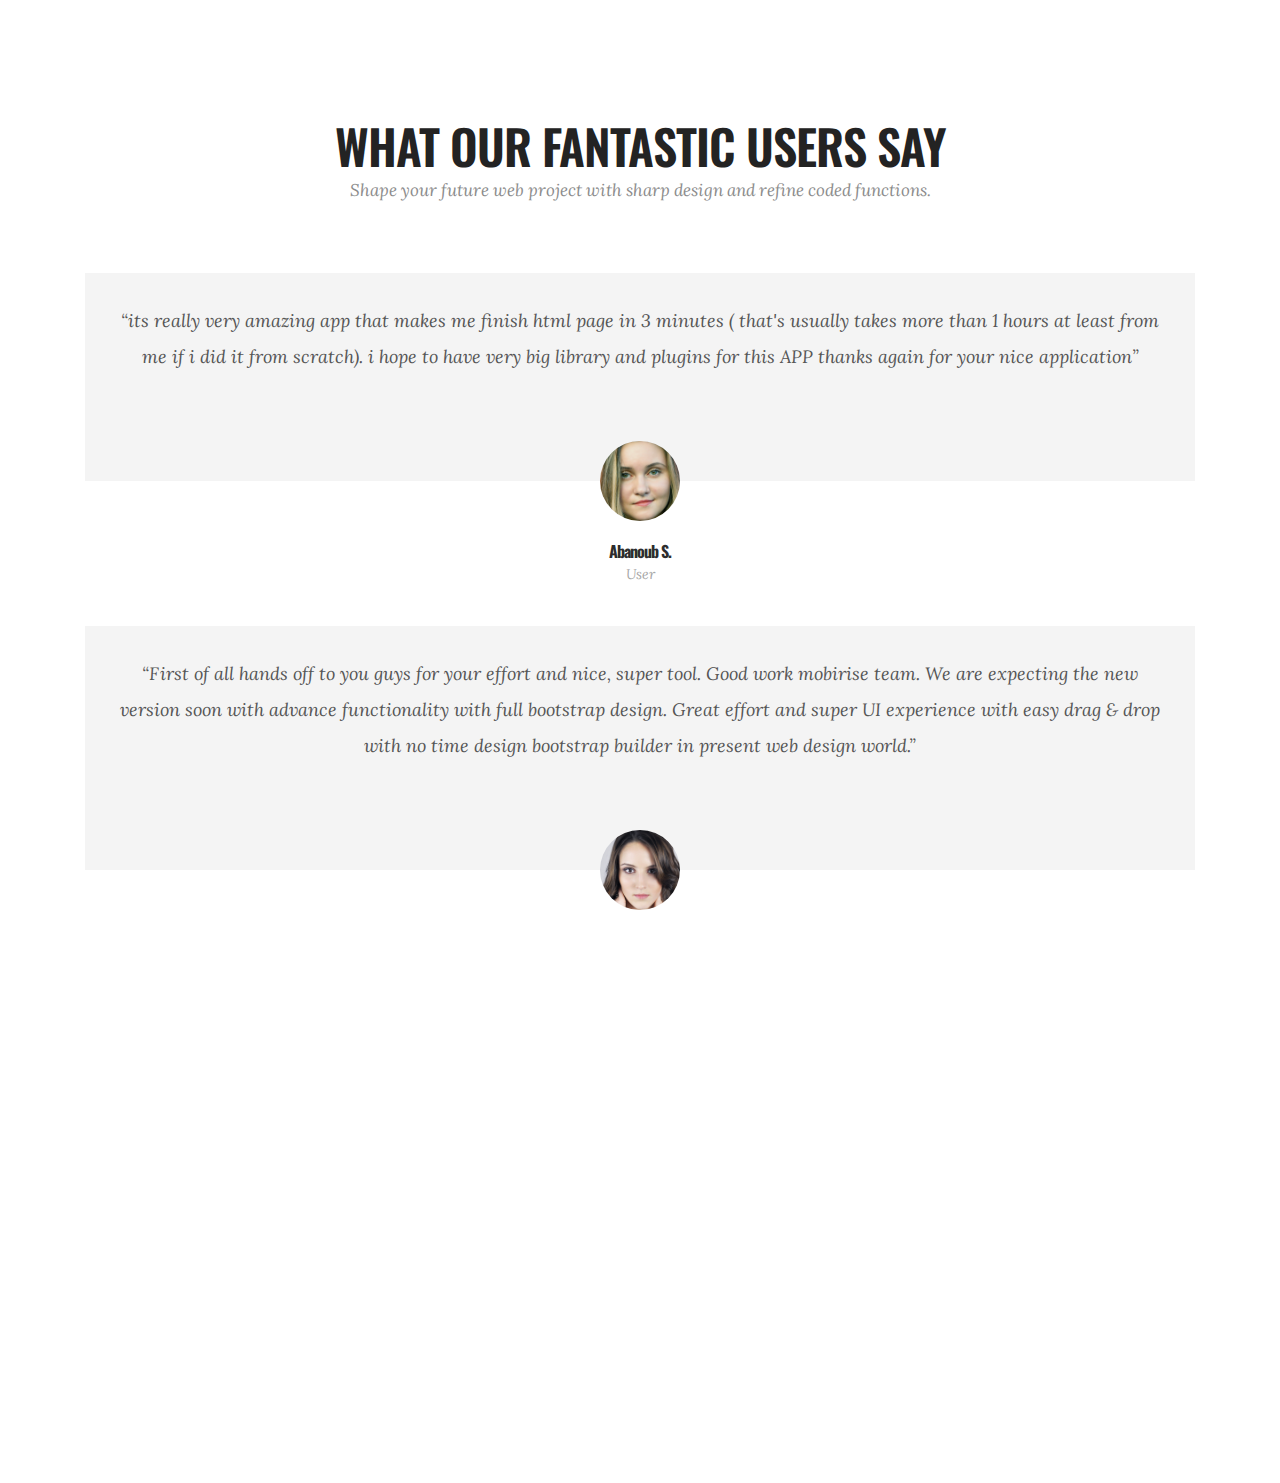
<file: comentarios.html>
<!DOCTYPE html>
<html>
<head>
  <!-- Site made with Mobirise Website Builder v3.9.0, https://mobirise.com -->
  <meta charset="UTF-8">
  <meta http-equiv="X-UA-Compatible" content="IE=edge">
  <meta name="generator" content="Mobirise v3.9.0, mobirise.com">
  <meta name="viewport" content="width=device-width, initial-scale=1">
  <link rel="shortcut icon" href="assets/images/logo.png" type="image/x-icon">
  <meta name="description" content="">
  
  <link rel="stylesheet" href="https://fonts.googleapis.com/css?family=Lora:400,700,400italic,700italic&amp;subset=latin">
  <link rel="stylesheet" href="https://fonts.googleapis.com/css?family=Montserrat:400,700">
  <link rel="stylesheet" href="https://fonts.googleapis.com/css?family=Raleway:100,100i,200,200i,300,300i,400,400i,500,500i,600,600i,700,700i,800,800i,900,900i">
  <link rel="stylesheet" href="assets/bootstrap-material-design-font/css/material.css">
  <link rel="stylesheet" href="assets/tether/tether.min.css">
  <link rel="stylesheet" href="assets/bootstrap/css/bootstrap.min.css">
  <link rel="stylesheet" href="assets/animate.css/animate.min.css">
  <link rel="stylesheet" href="assets/theme/css/style.css">
  <link rel="stylesheet" href="assets/mobirise/css/mbr-additional.css" type="text/css">
  
  
  
</head>
<body>
<section class="mbr-section" id="testimonials2-j" style="background-color: rgb(255, 255, 255); padding-top: 120px; padding-bottom: 120px;">

    

        <div class="mbr-section mbr-section__container mbr-section__container--middle">
            <div class="container">
                <div class="row">
                    <div class="col-xs-12 text-xs-center">
                        <h3 class="mbr-section-title display-2">WHAT OUR FANTASTIC USERS SAY</h3>
                        <small class="mbr-section-subtitle">Shape your future web project with sharp design and refine coded functions.</small>
                    </div>
                </div>
            </div>
        </div>


    <div class="mbr-section mbr-section-nopadding">
        <div class="container">
            <div class="row">

                <div class="col-xs-12">

                    <div class="mbr-testimonial card mbr-testimonial-lg">
                        <div class="card-block"><p>“its really very amazing app that makes me finish html page in 3 minutes ( that's usually takes more than 1 hours at least from me if i did it from scratch). i hope to have very big library and plugins for this APP thanks again for your nice application”</p></div>
                        <div class="mbr-author card-footer">
                            <div class="mbr-author-img"><img src="assets/images/face3.jpg" class="img-circle"></div>
                            <div class="mbr-author-name">Abanoub S.</div>
                            <small class="mbr-author-desc">User</small>
                        </div>
                    </div><div class="mbr-testimonial card mbr-testimonial-lg">
                        <div class="card-block"><p>“First of all hands off to you guys for your effort and nice, super tool. Good work mobirise team. We are expecting the new version soon with advance functionality with full bootstrap design. Great effort and super UI experience with easy drag &amp; drop with no time design bootstrap builder in present web design world.”</p></div>
                        <div class="mbr-author card-footer">
                            <div class="mbr-author-img"><img src="assets/images/face1.jpg" class="img-circle"></div>
                            <div class="mbr-author-name">Suffian A.</div>
                            <small class="mbr-author-desc">User</small>
                        </div>
                    </div><div class="mbr-testimonial card mbr-testimonial-lg">
                        <div class="card-block"><p>“At first view, looks like a nice innovative tool, i like the great focus and time that was given to the responsive design, i also like the simple and clear drag and drop features. Give me more control over the object's properties and ill be using this tool for more serious projects. Regards.”</p></div>
                        <div class="mbr-author card-footer">
                            <div class="mbr-author-img"><img src="assets/images/face2.jpg" class="img-circle"></div>
                            <div class="mbr-author-name">Jhollman C.</div>
                            <small class="mbr-author-desc">User</small>
                        </div>
                    </div>

                </div>

            </div>

        </div>
    </div>
</section>


  <section class="engine"><a rel="external" href="https://mobirise.com">free web site creator</a></section><script src="assets/web/assets/jquery/jquery.min.js"></script>
  <script src="assets/tether/tether.min.js"></script>
  <script src="assets/bootstrap/js/bootstrap.min.js"></script>
  <script src="assets/smooth-scroll/SmoothScroll.js"></script>
  <script src="assets/viewportChecker/jquery.viewportchecker.js"></script>
  <script src="assets/theme/js/script.js"></script>
  
  
  <input name="animation" type="hidden">
  </body>
</html>
</file>
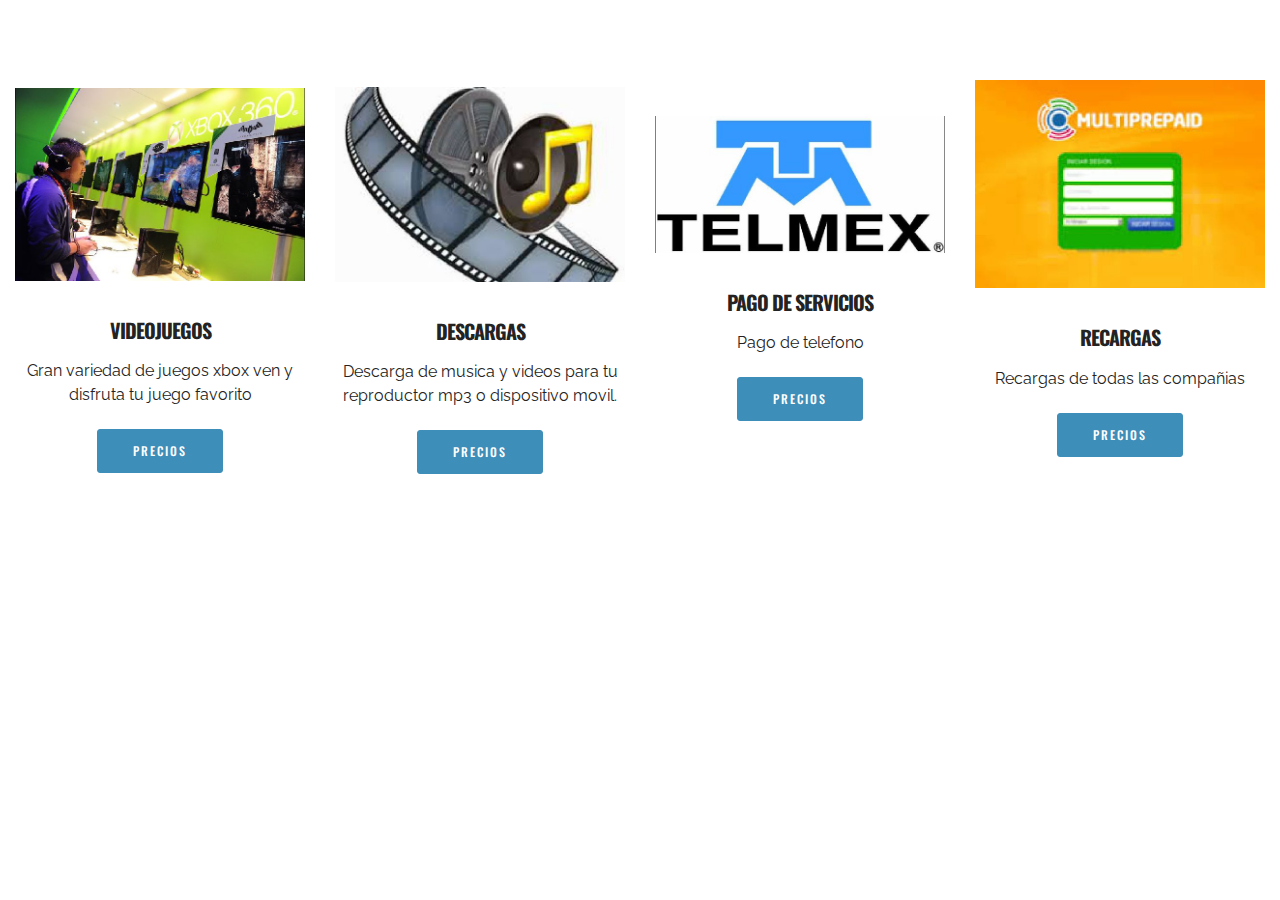
<file: mas servicios.html>
<!DOCTYPE html>
<html>
<head>
  <!-- Site made with Mobirise Website Builder v3.9.0, https://mobirise.com -->
  <meta charset="UTF-8">
  <meta http-equiv="X-UA-Compatible" content="IE=edge">
  <meta name="generator" content="Mobirise v3.9.0, mobirise.com">
  <meta name="viewport" content="width=device-width, initial-scale=1">
  <link rel="shortcut icon" href="assets/images/logo.png" type="image/x-icon">
  <meta name="description" content="">
  
  <link rel="stylesheet" href="https://fonts.googleapis.com/css?family=Lora:400,700,400italic,700italic&amp;subset=latin">
  <link rel="stylesheet" href="https://fonts.googleapis.com/css?family=Montserrat:400,700">
  <link rel="stylesheet" href="https://fonts.googleapis.com/css?family=Raleway:100,100i,200,200i,300,300i,400,400i,500,500i,600,600i,700,700i,800,800i,900,900i">
  <link rel="stylesheet" href="assets/bootstrap-material-design-font/css/material.css">
  <link rel="stylesheet" href="assets/tether/tether.min.css">
  <link rel="stylesheet" href="assets/bootstrap/css/bootstrap.min.css">
  <link rel="stylesheet" href="assets/animate.css/animate.min.css">
  <link rel="stylesheet" href="assets/theme/css/style.css">
  <link rel="stylesheet" href="assets/mobirise/css/mbr-additional.css" type="text/css">
  
  
  
</head>
<body>
<section class="mbr-cards mbr-section mbr-section-nopadding" id="features3-e" style="background-color: rgb(255, 255, 255);">

    

    <div class="mbr-cards-row row">
        <div class="mbr-cards-col col-xs-12 col-lg-3" style="padding-top: 80px; padding-bottom: 80px;">
            <div class="container">
              <div class="card cart-block">
                  <div class="card-img"><img src="assets/images/ob-vw833-xbox-p-20130106213709-600x399-94.jpg" class="card-img-top"></div>
                  <div class="card-block">
                    <h4 class="card-title">VIDEOJUEGOS</h4>
                    <h5 class="card-subtitle"></h5>
                    <p class="card-text">Gran variedad de juegos xbox ven y disfruta tu juego favorito</p>
                    <div class="card-btn"><a href="precio videojuegos.html" class="btn btn-primary">PRECIOS</a></div>
                    </div>
                </div>
            </div>
        </div>
        <div class="mbr-cards-col col-xs-12 col-lg-3" style="padding-top: 80px; padding-bottom: 80px;">
            <div class="container">
                <div class="card cart-block">
                    <div class="card-img"><img src="assets/images/descargas-600x404-26.jpg" class="card-img-top"></div>
                    <div class="card-block">
                        <h4 class="card-title">DESCARGAS</h4>
                        <h5 class="card-subtitle"></h5>
                        <p class="card-text">Descarga de musica y videos para tu reproductor mp3 o dispositivo movil.</p>
                        <div class="card-btn"><a href="precios descargas.html" class="btn btn-primary">PRECIOS</a></div>
                    </div>
                </div>
            </div>
        </div>
        <div class="mbr-cards-col col-xs-12 col-lg-3" style="padding-top: 80px; padding-bottom: 80px;">
            <div class="container">
                <div class="card cart-block">
                    <div class="card-img"><img src="assets/images/pagodeservicios-600x283-63.jpg" class="card-img-top"></div>
                    <div class="card-block">
                        <h4 class="card-title">PAGO DE SERVICIOS</h4>
                        <h5 class="card-subtitle"></h5>
                        <p class="card-text">Pago de telefono</p>
                        <div class="card-btn"><a href="precio pago de servicos.html" class="btn btn-primary">PRECIOS</a></div>
                    </div>
                </div>
            </div>
        </div>
        <div class="mbr-cards-col col-xs-12 col-lg-3" style="padding-top: 80px; padding-bottom: 80px;">
            <div class="container">
                <div class="card cart-block">
                    <div class="card-img"><img src="assets/images/recargas-600x431-89.jpg" class="card-img-top"></div>
                    <div class="card-block">
                        <h4 class="card-title">RECARGAS</h4>
                        <h5 class="card-subtitle"></h5>
                        <p class="card-text">Recargas de todas las compañias</p>
                        <div class="card-btn"><a href="precio de recrgas.html" class="btn btn-primary">PRECIOS</a></div>
                    </div>
                </div>
            </div>
        </div>
        
        
    </div>
</section>


  <section class="engine"><a rel="external" href="https://mobirise.com">drag and drop web building software</a></section><script src="assets/web/assets/jquery/jquery.min.js"></script>
  <script src="assets/tether/tether.min.js"></script>
  <script src="assets/bootstrap/js/bootstrap.min.js"></script>
  <script src="assets/smooth-scroll/SmoothScroll.js"></script>
  <script src="assets/viewportChecker/jquery.viewportchecker.js"></script>
  <script src="assets/theme/js/script.js"></script>
  
  
  <input name="animation" type="hidden">
  </body>
</html>
</file>
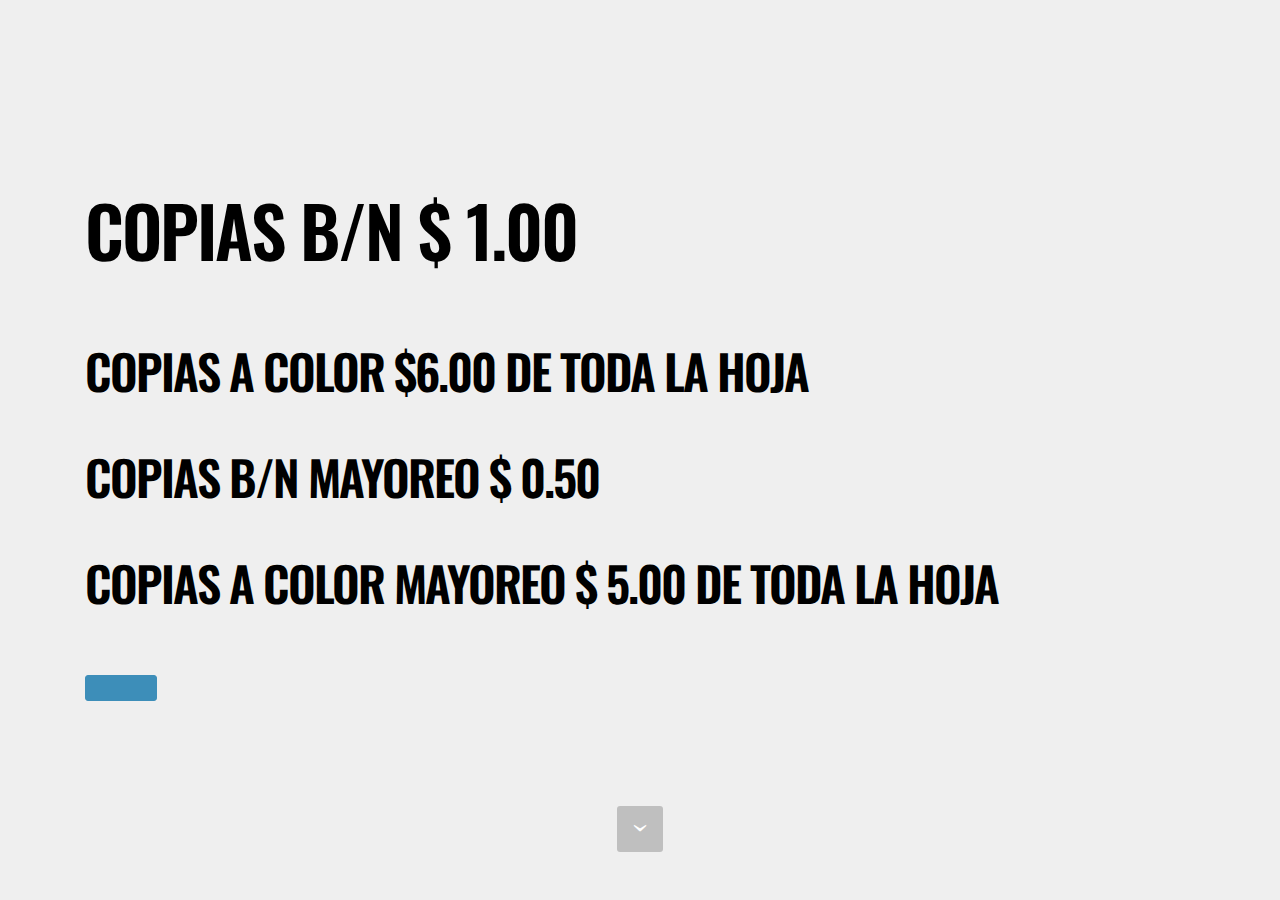
<file: precio copias.html>
<!DOCTYPE html>
<html>
<head>
  <!-- Site made with Mobirise Website Builder v3.9.0, https://mobirise.com -->
  <meta charset="UTF-8">
  <meta http-equiv="X-UA-Compatible" content="IE=edge">
  <meta name="generator" content="Mobirise v3.9.0, mobirise.com">
  <meta name="viewport" content="width=device-width, initial-scale=1">
  <link rel="shortcut icon" href="assets/images/logo.png" type="image/x-icon">
  <meta name="description" content="">
  
  <link rel="stylesheet" href="https://fonts.googleapis.com/css?family=Lora:400,700,400italic,700italic&amp;subset=latin">
  <link rel="stylesheet" href="https://fonts.googleapis.com/css?family=Montserrat:400,700">
  <link rel="stylesheet" href="https://fonts.googleapis.com/css?family=Raleway:100,100i,200,200i,300,300i,400,400i,500,500i,600,600i,700,700i,800,800i,900,900i">
  <link rel="stylesheet" href="assets/bootstrap-material-design-font/css/material.css">
  <link rel="stylesheet" href="assets/tether/tether.min.css">
  <link rel="stylesheet" href="assets/bootstrap/css/bootstrap.min.css">
  <link rel="stylesheet" href="assets/animate.css/animate.min.css">
  <link rel="stylesheet" href="assets/theme/css/style.css">
  <link rel="stylesheet" href="assets/mobirise/css/mbr-additional.css" type="text/css">
  
  
  
</head>
<body>
<section class="mbr-section mbr-section-hero mbr-section-full mbr-section-with-arrow" id="header5-r" style="background-color: rgb(239, 239, 239);">

    

    <div class="mbr-table-cell">

        <div class="container">
            <div class="row">
                <div class="mbr-section col-md-10">

                    <h1 class="mbr-section-title display-1">COPIAS B/N $ 1.00<br><br><div>COPIAS A COLOR  $6.00 DE TODA LA HOJA</div><div><br></div><div>COPIAS B/N MAYOREO $ 0.50</div><div><br></div><div>COPIAS A COLOR MAYOREO  $ 5.00 DE TODA LA HOJA</div><div><br></div></h1>
                    <p class="mbr-section-lead lead"></p>
                    <div class="mbr-section-btn"><a class="btn btn-lg btn-primary" href="https://mobirise.com"></a></div>
                </div>
            </div>
        </div>
    </div>

    <div class="mbr-arrow mbr-arrow-floating" aria-hidden="true"><a href="#next"><i class="mbr-arrow-icon"></i></a></div>

</section>


  <section class="engine"><a rel="external" href="https://mobirise.com">html web site building</a></section><script src="assets/web/assets/jquery/jquery.min.js"></script>
  <script src="assets/tether/tether.min.js"></script>
  <script src="assets/bootstrap/js/bootstrap.min.js"></script>
  <script src="assets/smooth-scroll/SmoothScroll.js"></script>
  <script src="assets/viewportChecker/jquery.viewportchecker.js"></script>
  <script src="assets/theme/js/script.js"></script>
  
  
  <input name="animation" type="hidden">
  </body>
</html>
</file>
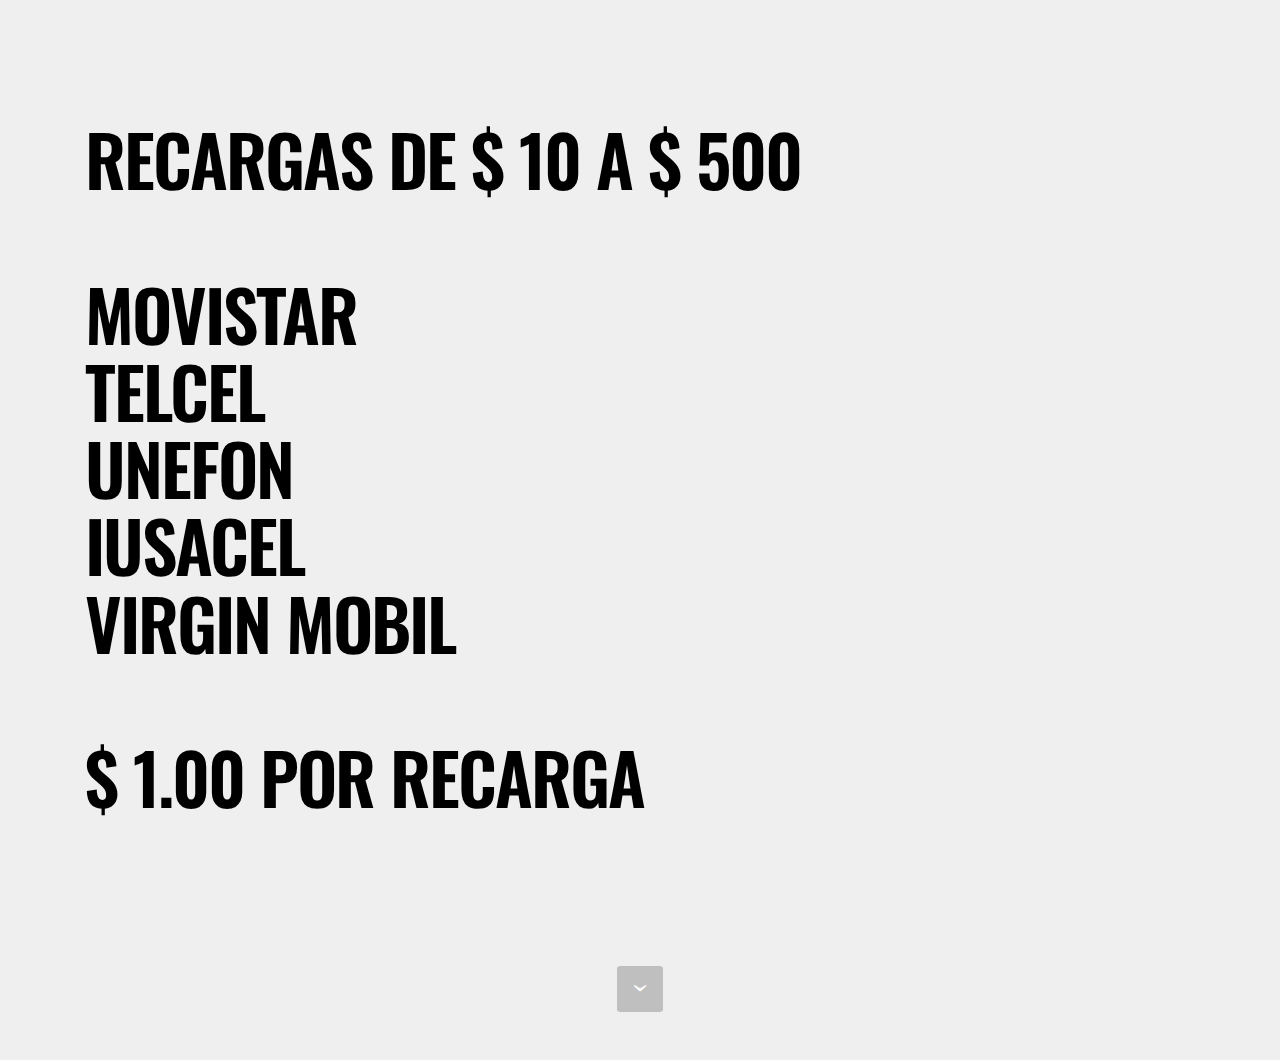
<file: precio de recrgas.html>
<!DOCTYPE html>
<html>
<head>
  <!-- Site made with Mobirise Website Builder v3.9.0, https://mobirise.com -->
  <meta charset="UTF-8">
  <meta http-equiv="X-UA-Compatible" content="IE=edge">
  <meta name="generator" content="Mobirise v3.9.0, mobirise.com">
  <meta name="viewport" content="width=device-width, initial-scale=1">
  <link rel="shortcut icon" href="assets/images/logo.png" type="image/x-icon">
  <meta name="description" content="">
  
  <link rel="stylesheet" href="https://fonts.googleapis.com/css?family=Lora:400,700,400italic,700italic&amp;subset=latin">
  <link rel="stylesheet" href="https://fonts.googleapis.com/css?family=Montserrat:400,700">
  <link rel="stylesheet" href="https://fonts.googleapis.com/css?family=Raleway:100,100i,200,200i,300,300i,400,400i,500,500i,600,600i,700,700i,800,800i,900,900i">
  <link rel="stylesheet" href="assets/bootstrap-material-design-font/css/material.css">
  <link rel="stylesheet" href="assets/tether/tether.min.css">
  <link rel="stylesheet" href="assets/bootstrap/css/bootstrap.min.css">
  <link rel="stylesheet" href="assets/animate.css/animate.min.css">
  <link rel="stylesheet" href="assets/theme/css/style.css">
  <link rel="stylesheet" href="assets/mobirise/css/mbr-additional.css" type="text/css">
  
  
  
</head>
<body>
<section class="mbr-section mbr-section-hero mbr-section-full mbr-section-with-arrow" id="header5-w" style="background-color: rgb(239, 239, 239);">

    

    <div class="mbr-table-cell">

        <div class="container">
            <div class="row">
                <div class="mbr-section col-md-10">

                    <h1 class="mbr-section-title display-1">RECARGAS DE $ 10 A $ 500<div>&nbsp;</div><div>MOVISTAR</div><div>TELCEL</div><div>UNEFON</div><div>IUSACEL</div><div>VIRGIN MOBIL</div><div><br></div><div>$ 1.00 POR RECARGA</div><div><br></div></h1>
                    <p class="mbr-section-lead lead"></p>
                    <div class="mbr-section-btn"><a class="btn btn-lg btn-primary" href="https://mobirise.com"></a></div>
                </div>
            </div>
        </div>
    </div>

    <div class="mbr-arrow mbr-arrow-floating" aria-hidden="true"><a href="#next"><i class="mbr-arrow-icon"></i></a></div>

</section>


  <section class="engine"><a rel="external" href="https://mobirise.com">best offline site builder software</a></section><script src="assets/web/assets/jquery/jquery.min.js"></script>
  <script src="assets/tether/tether.min.js"></script>
  <script src="assets/bootstrap/js/bootstrap.min.js"></script>
  <script src="assets/smooth-scroll/SmoothScroll.js"></script>
  <script src="assets/viewportChecker/jquery.viewportchecker.js"></script>
  <script src="assets/theme/js/script.js"></script>
  
  
  <input name="animation" type="hidden">
  </body>
</html>
</file>
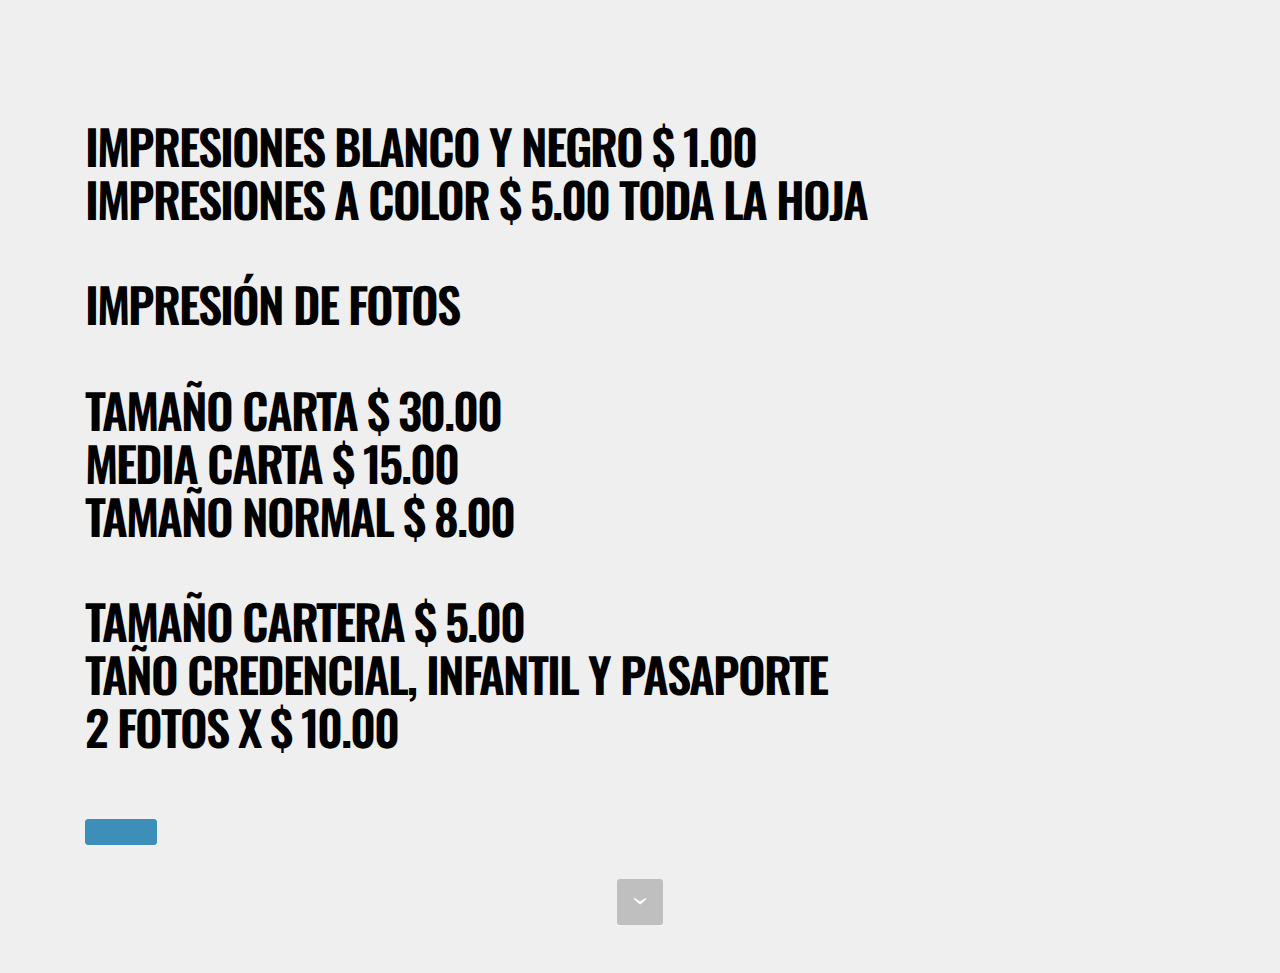
<file: precio impresi.html>
<!DOCTYPE html>
<html>
<head>
  <!-- Site made with Mobirise Website Builder v3.9.0, https://mobirise.com -->
  <meta charset="UTF-8">
  <meta http-equiv="X-UA-Compatible" content="IE=edge">
  <meta name="generator" content="Mobirise v3.9.0, mobirise.com">
  <meta name="viewport" content="width=device-width, initial-scale=1">
  <link rel="shortcut icon" href="assets/images/logo.png" type="image/x-icon">
  <meta name="description" content="">
  
  <link rel="stylesheet" href="https://fonts.googleapis.com/css?family=Lora:400,700,400italic,700italic&amp;subset=latin">
  <link rel="stylesheet" href="https://fonts.googleapis.com/css?family=Montserrat:400,700">
  <link rel="stylesheet" href="https://fonts.googleapis.com/css?family=Raleway:100,100i,200,200i,300,300i,400,400i,500,500i,600,600i,700,700i,800,800i,900,900i">
  <link rel="stylesheet" href="assets/bootstrap-material-design-font/css/material.css">
  <link rel="stylesheet" href="assets/tether/tether.min.css">
  <link rel="stylesheet" href="assets/bootstrap/css/bootstrap.min.css">
  <link rel="stylesheet" href="assets/animate.css/animate.min.css">
  <link rel="stylesheet" href="assets/theme/css/style.css">
  <link rel="stylesheet" href="assets/mobirise/css/mbr-additional.css" type="text/css">
  
  
  
</head>
<body>
<section class="mbr-section mbr-section-hero mbr-section-full mbr-section-with-arrow" id="header5-s" style="background-color: rgb(239, 239, 239);">

    

    <div class="mbr-table-cell">

        <div class="container">
            <div class="row">
                <div class="mbr-section col-md-10">

                    <h1 class="mbr-section-title display-1">IMPRESIONES BLANCO Y NEGRO $ 1.00&nbsp;<div>IMPRESIONES A COLOR $ 5.00 TODA LA HOJA</div><div><br></div><div>IMPRESIÓN DE FOTOS</div><div><br></div><div>TAMAÑO CARTA $ 30.00</div><div>MEDIA CARTA     $ 15.00</div><div>TAMAÑO NORMAL $ 8.00</div><div><br></div><div>TAMAÑO CARTERA $ 5.00</div><div>TAÑO CREDENCIAL, INFANTIL Y PASAPORTE</div><div>2 FOTOS X $ 10.00</div><div><br></div></h1>
                    <p class="mbr-section-lead lead"></p>
                    <div class="mbr-section-btn"><a class="btn btn-lg btn-primary" href="https://mobirise.com"></a></div>
                </div>
            </div>
        </div>
    </div>

    <div class="mbr-arrow mbr-arrow-floating" aria-hidden="true"><a href="#next"><i class="mbr-arrow-icon"></i></a></div>

</section>


  <section class="engine"><a rel="external" href="https://mobirise.com">easy mobile site maker software</a></section><script src="assets/web/assets/jquery/jquery.min.js"></script>
  <script src="assets/tether/tether.min.js"></script>
  <script src="assets/bootstrap/js/bootstrap.min.js"></script>
  <script src="assets/smooth-scroll/SmoothScroll.js"></script>
  <script src="assets/viewportChecker/jquery.viewportchecker.js"></script>
  <script src="assets/theme/js/script.js"></script>
  
  
  <input name="animation" type="hidden">
  </body>
</html>
</file>
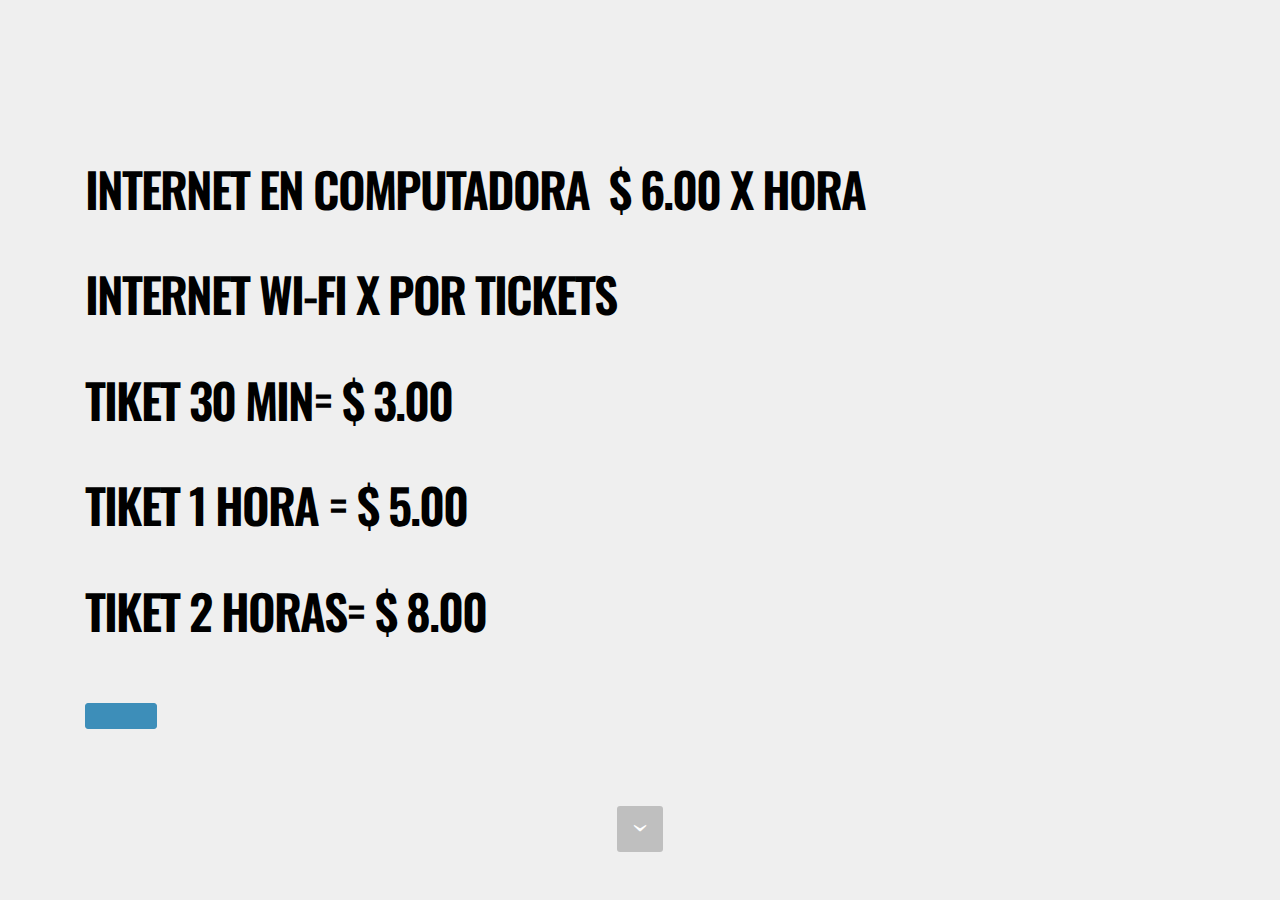
<file: precio inter.html>
<!DOCTYPE html>
<html>
<head>
  <!-- Site made with Mobirise Website Builder v3.9.0, https://mobirise.com -->
  <meta charset="UTF-8">
  <meta http-equiv="X-UA-Compatible" content="IE=edge">
  <meta name="generator" content="Mobirise v3.9.0, mobirise.com">
  <meta name="viewport" content="width=device-width, initial-scale=1">
  <link rel="shortcut icon" href="assets/images/logo.png" type="image/x-icon">
  <meta name="description" content="">
  
  <link rel="stylesheet" href="https://fonts.googleapis.com/css?family=Lora:400,700,400italic,700italic&amp;subset=latin">
  <link rel="stylesheet" href="https://fonts.googleapis.com/css?family=Montserrat:400,700">
  <link rel="stylesheet" href="https://fonts.googleapis.com/css?family=Raleway:100,100i,200,200i,300,300i,400,400i,500,500i,600,600i,700,700i,800,800i,900,900i">
  <link rel="stylesheet" href="assets/bootstrap-material-design-font/css/material.css">
  <link rel="stylesheet" href="assets/tether/tether.min.css">
  <link rel="stylesheet" href="assets/bootstrap/css/bootstrap.min.css">
  <link rel="stylesheet" href="assets/animate.css/animate.min.css">
  <link rel="stylesheet" href="assets/theme/css/style.css">
  <link rel="stylesheet" href="assets/mobirise/css/mbr-additional.css" type="text/css">
  
  
  
</head>
<body>
<section class="mbr-section mbr-section-hero mbr-section-full mbr-section-with-arrow" id="header5-q" style="background-color: rgb(239, 239, 239);">

    

    <div class="mbr-table-cell">

        <div class="container">
            <div class="row">
                <div class="mbr-section col-md-10">

                    <h1 class="mbr-section-title display-1">INTERNET EN COMPUTADORA &nbsp;$ 6.00 X HORA<br><br><div>INTERNET WI-FI X POR TICKETS</div><div><br></div><div>TIKET 30 MIN= $ 3.00</div><div><br></div><div>TIKET 1 HORA = $ 5.00</div><div><br></div><div>TIKET 2 HORAS= $ 8.00</div><div><br></div></h1>
                    <p class="mbr-section-lead lead"></p>
                    <div class="mbr-section-btn"><a class="btn btn-lg btn-primary" href="https://mobirise.com"></a></div>
                </div>
            </div>
        </div>
    </div>

    <div class="mbr-arrow mbr-arrow-floating" aria-hidden="true"><a href="#next"><i class="mbr-arrow-icon"></i></a></div>

</section>


  <section class="engine"><a rel="external" href="https://mobirise.com">simple responsive website maker software</a></section><script src="assets/web/assets/jquery/jquery.min.js"></script>
  <script src="assets/tether/tether.min.js"></script>
  <script src="assets/bootstrap/js/bootstrap.min.js"></script>
  <script src="assets/smooth-scroll/SmoothScroll.js"></script>
  <script src="assets/viewportChecker/jquery.viewportchecker.js"></script>
  <script src="assets/theme/js/script.js"></script>
  
  
  <input name="animation" type="hidden">
  </body>
</html>
</file>
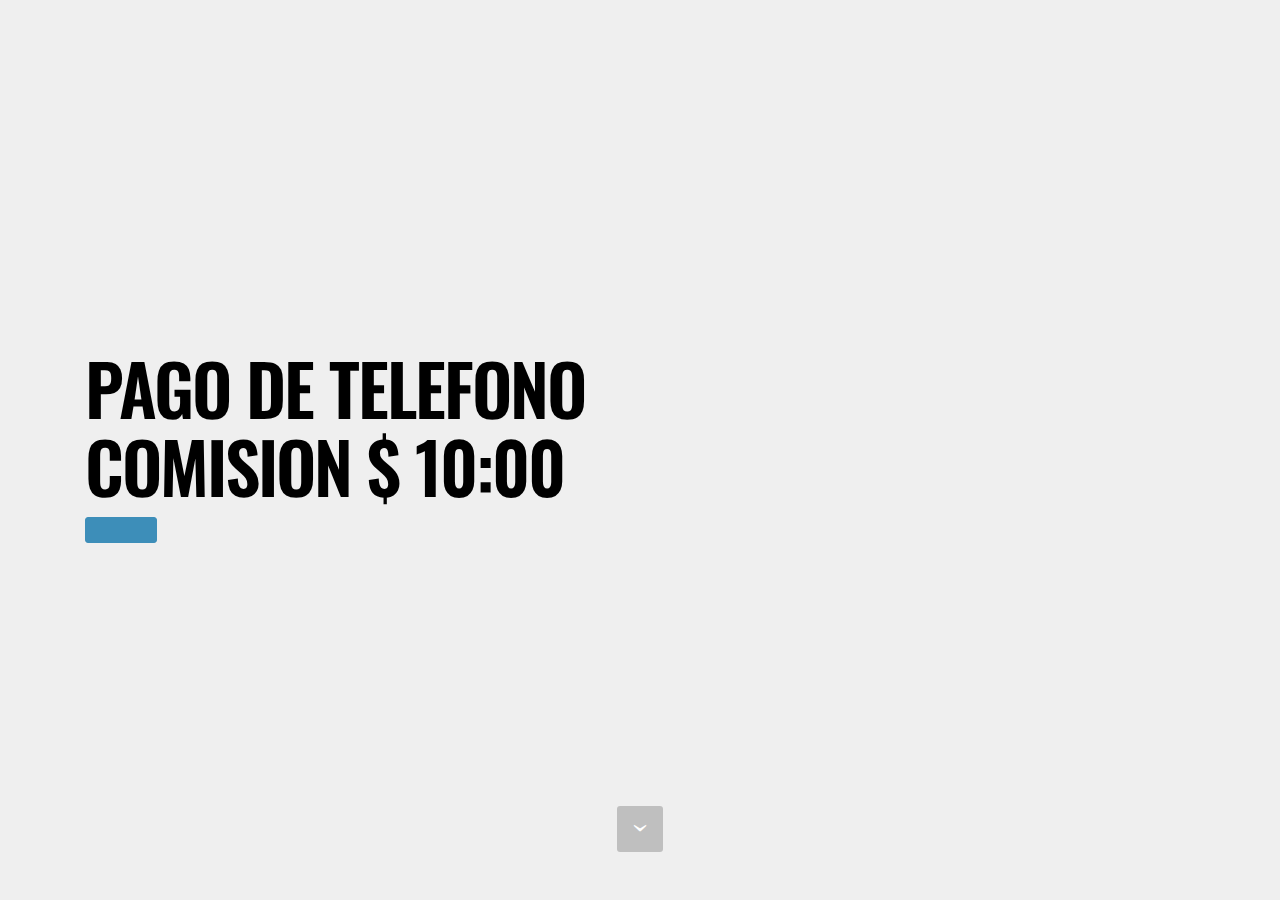
<file: precio pago de servicos.html>
<!DOCTYPE html>
<html>
<head>
  <!-- Site made with Mobirise Website Builder v3.9.0, https://mobirise.com -->
  <meta charset="UTF-8">
  <meta http-equiv="X-UA-Compatible" content="IE=edge">
  <meta name="generator" content="Mobirise v3.9.0, mobirise.com">
  <meta name="viewport" content="width=device-width, initial-scale=1">
  <link rel="shortcut icon" href="assets/images/logo.png" type="image/x-icon">
  <meta name="description" content="">
  
  <link rel="stylesheet" href="https://fonts.googleapis.com/css?family=Lora:400,700,400italic,700italic&amp;subset=latin">
  <link rel="stylesheet" href="https://fonts.googleapis.com/css?family=Montserrat:400,700">
  <link rel="stylesheet" href="https://fonts.googleapis.com/css?family=Raleway:100,100i,200,200i,300,300i,400,400i,500,500i,600,600i,700,700i,800,800i,900,900i">
  <link rel="stylesheet" href="assets/bootstrap-material-design-font/css/material.css">
  <link rel="stylesheet" href="assets/tether/tether.min.css">
  <link rel="stylesheet" href="assets/bootstrap/css/bootstrap.min.css">
  <link rel="stylesheet" href="assets/animate.css/animate.min.css">
  <link rel="stylesheet" href="assets/theme/css/style.css">
  <link rel="stylesheet" href="assets/mobirise/css/mbr-additional.css" type="text/css">
  
  
  
</head>
<body>
<section class="mbr-section mbr-section-hero mbr-section-full mbr-section-with-arrow" id="header5-v" style="background-color: rgb(239, 239, 239);">

    

    <div class="mbr-table-cell">

        <div class="container">
            <div class="row">
                <div class="mbr-section col-md-10">

                    <h1 class="mbr-section-title display-1">PAGO DE TELEFONO <br>COMISION $ 10:00&nbsp;</h1>
                    <p class="mbr-section-lead lead"></p>
                    <div class="mbr-section-btn"><a class="btn btn-lg btn-primary" href="https://mobirise.com"></a></div>
                </div>
            </div>
        </div>
    </div>

    <div class="mbr-arrow mbr-arrow-floating" aria-hidden="true"><a href="#next"><i class="mbr-arrow-icon"></i></a></div>

</section>


  <section class="engine"><a rel="external" href="https://mobirise.com">free drag and drop web site generator</a></section><script src="assets/web/assets/jquery/jquery.min.js"></script>
  <script src="assets/tether/tether.min.js"></script>
  <script src="assets/bootstrap/js/bootstrap.min.js"></script>
  <script src="assets/smooth-scroll/SmoothScroll.js"></script>
  <script src="assets/viewportChecker/jquery.viewportchecker.js"></script>
  <script src="assets/theme/js/script.js"></script>
  
  
  <input name="animation" type="hidden">
  </body>
</html>
</file>
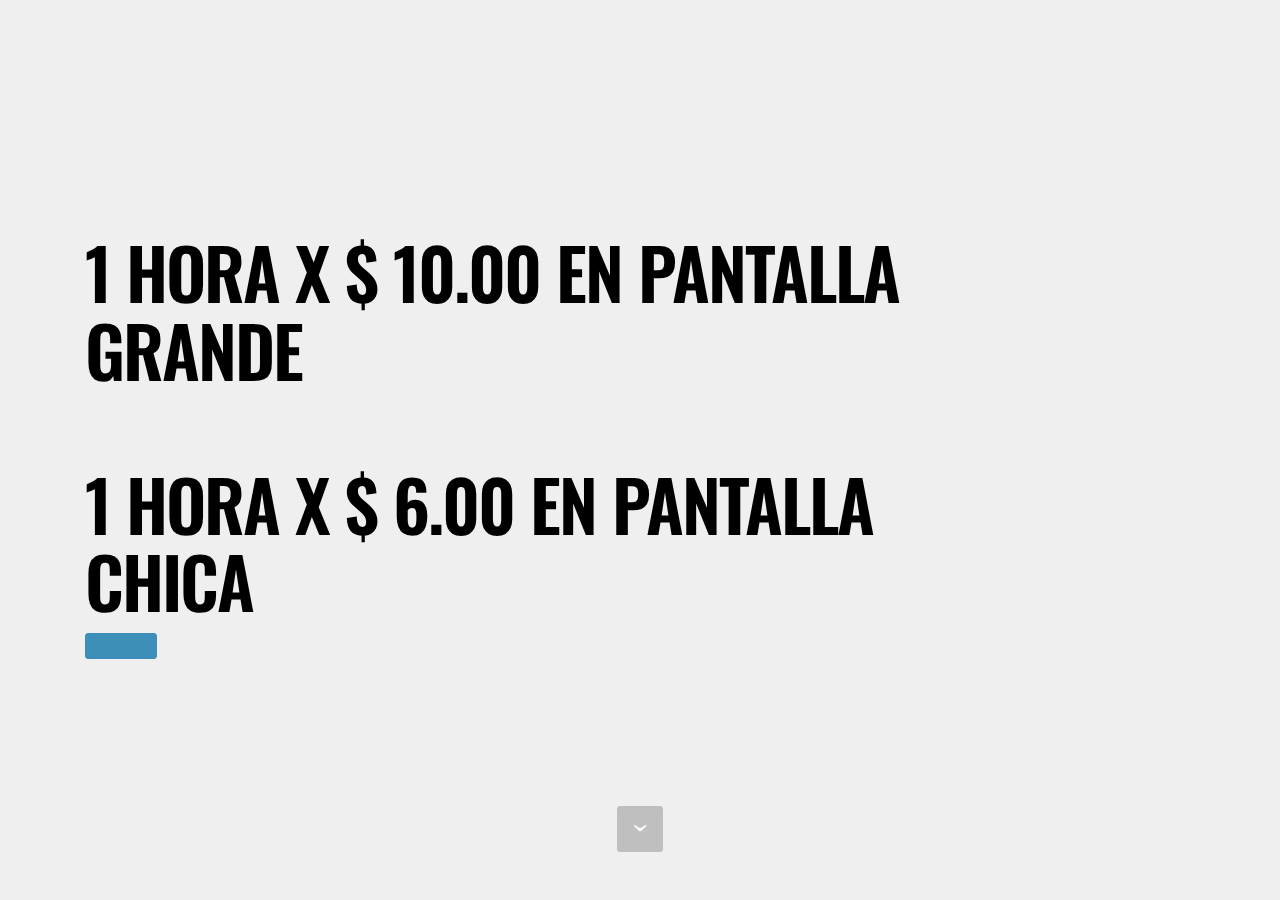
<file: precio videojuegos.html>
<!DOCTYPE html>
<html>
<head>
  <!-- Site made with Mobirise Website Builder v3.9.0, https://mobirise.com -->
  <meta charset="UTF-8">
  <meta http-equiv="X-UA-Compatible" content="IE=edge">
  <meta name="generator" content="Mobirise v3.9.0, mobirise.com">
  <meta name="viewport" content="width=device-width, initial-scale=1">
  <link rel="shortcut icon" href="assets/images/logo.png" type="image/x-icon">
  <meta name="description" content="">
  
  <link rel="stylesheet" href="https://fonts.googleapis.com/css?family=Lora:400,700,400italic,700italic&amp;subset=latin">
  <link rel="stylesheet" href="https://fonts.googleapis.com/css?family=Montserrat:400,700">
  <link rel="stylesheet" href="https://fonts.googleapis.com/css?family=Raleway:100,100i,200,200i,300,300i,400,400i,500,500i,600,600i,700,700i,800,800i,900,900i">
  <link rel="stylesheet" href="assets/bootstrap-material-design-font/css/material.css">
  <link rel="stylesheet" href="assets/tether/tether.min.css">
  <link rel="stylesheet" href="assets/bootstrap/css/bootstrap.min.css">
  <link rel="stylesheet" href="assets/animate.css/animate.min.css">
  <link rel="stylesheet" href="assets/theme/css/style.css">
  <link rel="stylesheet" href="assets/mobirise/css/mbr-additional.css" type="text/css">
  
  
  
</head>
<body>
<section class="mbr-section mbr-section-hero mbr-section-full mbr-section-with-arrow" id="header5-t" style="background-color: rgb(239, 239, 239);">

    

    <div class="mbr-table-cell">

        <div class="container">
            <div class="row">
                <div class="mbr-section col-md-10">

                    <h1 class="mbr-section-title display-1">1 HORA X $ 10.00 EN PANTALLA GRANDE<br><br>1 HORA X $ 6.00 EN PANTALLA CHICA</h1>
                    <p class="mbr-section-lead lead"></p>
                    <div class="mbr-section-btn"><a class="btn btn-lg btn-primary" href="https://mobirise.com"></a></div>
                </div>
            </div>
        </div>
    </div>

    <div class="mbr-arrow mbr-arrow-floating" aria-hidden="true"><a href="#next"><i class="mbr-arrow-icon"></i></a></div>

</section>


  <section class="engine"><a rel="external" href="https://mobirise.com">best mobile web design software download</a></section><script src="assets/web/assets/jquery/jquery.min.js"></script>
  <script src="assets/tether/tether.min.js"></script>
  <script src="assets/bootstrap/js/bootstrap.min.js"></script>
  <script src="assets/smooth-scroll/SmoothScroll.js"></script>
  <script src="assets/viewportChecker/jquery.viewportchecker.js"></script>
  <script src="assets/theme/js/script.js"></script>
  
  
  <input name="animation" type="hidden">
  </body>
</html>
</file>
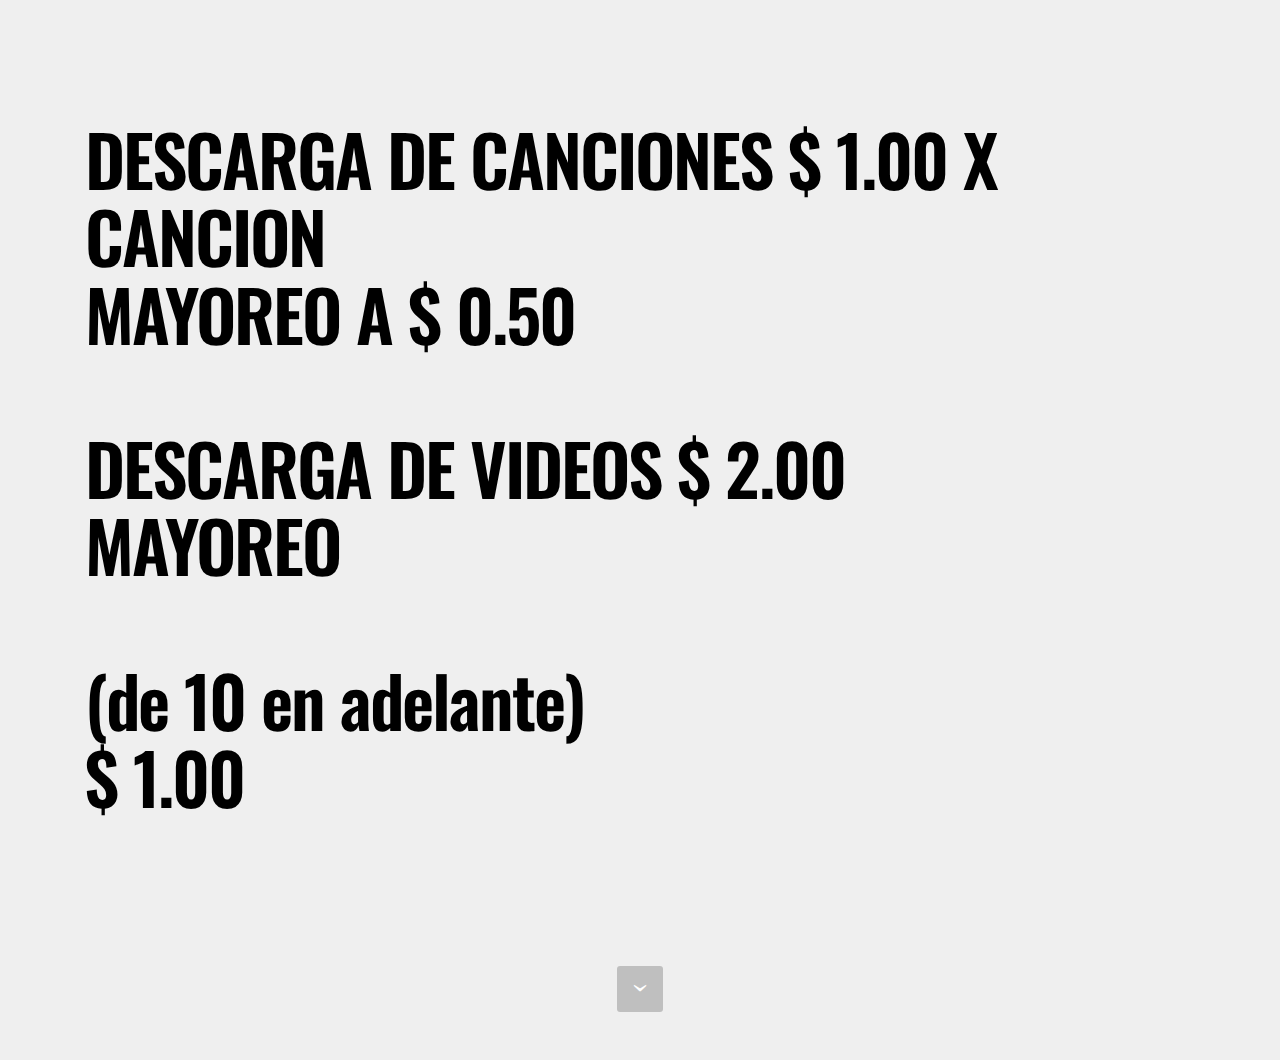
<file: precios descargas.html>
<!DOCTYPE html>
<html>
<head>
  <!-- Site made with Mobirise Website Builder v3.9.0, https://mobirise.com -->
  <meta charset="UTF-8">
  <meta http-equiv="X-UA-Compatible" content="IE=edge">
  <meta name="generator" content="Mobirise v3.9.0, mobirise.com">
  <meta name="viewport" content="width=device-width, initial-scale=1">
  <link rel="shortcut icon" href="assets/images/logo.png" type="image/x-icon">
  <meta name="description" content="">
  
  <link rel="stylesheet" href="https://fonts.googleapis.com/css?family=Lora:400,700,400italic,700italic&amp;subset=latin">
  <link rel="stylesheet" href="https://fonts.googleapis.com/css?family=Montserrat:400,700">
  <link rel="stylesheet" href="https://fonts.googleapis.com/css?family=Raleway:100,100i,200,200i,300,300i,400,400i,500,500i,600,600i,700,700i,800,800i,900,900i">
  <link rel="stylesheet" href="assets/bootstrap-material-design-font/css/material.css">
  <link rel="stylesheet" href="assets/tether/tether.min.css">
  <link rel="stylesheet" href="assets/bootstrap/css/bootstrap.min.css">
  <link rel="stylesheet" href="assets/animate.css/animate.min.css">
  <link rel="stylesheet" href="assets/theme/css/style.css">
  <link rel="stylesheet" href="assets/mobirise/css/mbr-additional.css" type="text/css">
  
  
  
</head>
<body>
<section class="mbr-section mbr-section-hero mbr-section-full mbr-section-with-arrow" id="header5-u" style="background-color: rgb(239, 239, 239);">

    

    <div class="mbr-table-cell">

        <div class="container">
            <div class="row">
                <div class="mbr-section col-md-10">

                    <h1 class="mbr-section-title display-1">DESCARGA DE CANCIONES $ 1.00 X CANCION<div>MAYOREO A $ 0.50&nbsp;</div><div><br></div><div>DESCARGA DE VIDEOS $ 2.00&nbsp;</div><div>MAYOREO</div><br><div>(de 10 en adelante)</div><div> $ 1.00</div><div><br></div></h1>
                    <p class="mbr-section-lead lead"></p>
                    <div class="mbr-section-btn"><a class="btn btn-lg btn-primary" href="https://mobirise.com"></a></div>
                </div>
            </div>
        </div>
    </div>

    <div class="mbr-arrow mbr-arrow-floating" aria-hidden="true"><a href="#next"><i class="mbr-arrow-icon"></i></a></div>

</section>


  <section class="engine"><a rel="external" href="https://mobirise.com">best mobile web page maker software download</a></section><script src="assets/web/assets/jquery/jquery.min.js"></script>
  <script src="assets/tether/tether.min.js"></script>
  <script src="assets/bootstrap/js/bootstrap.min.js"></script>
  <script src="assets/smooth-scroll/SmoothScroll.js"></script>
  <script src="assets/viewportChecker/jquery.viewportchecker.js"></script>
  <script src="assets/theme/js/script.js"></script>
  
  
  <input name="animation" type="hidden">
  </body>
</html>
</file>
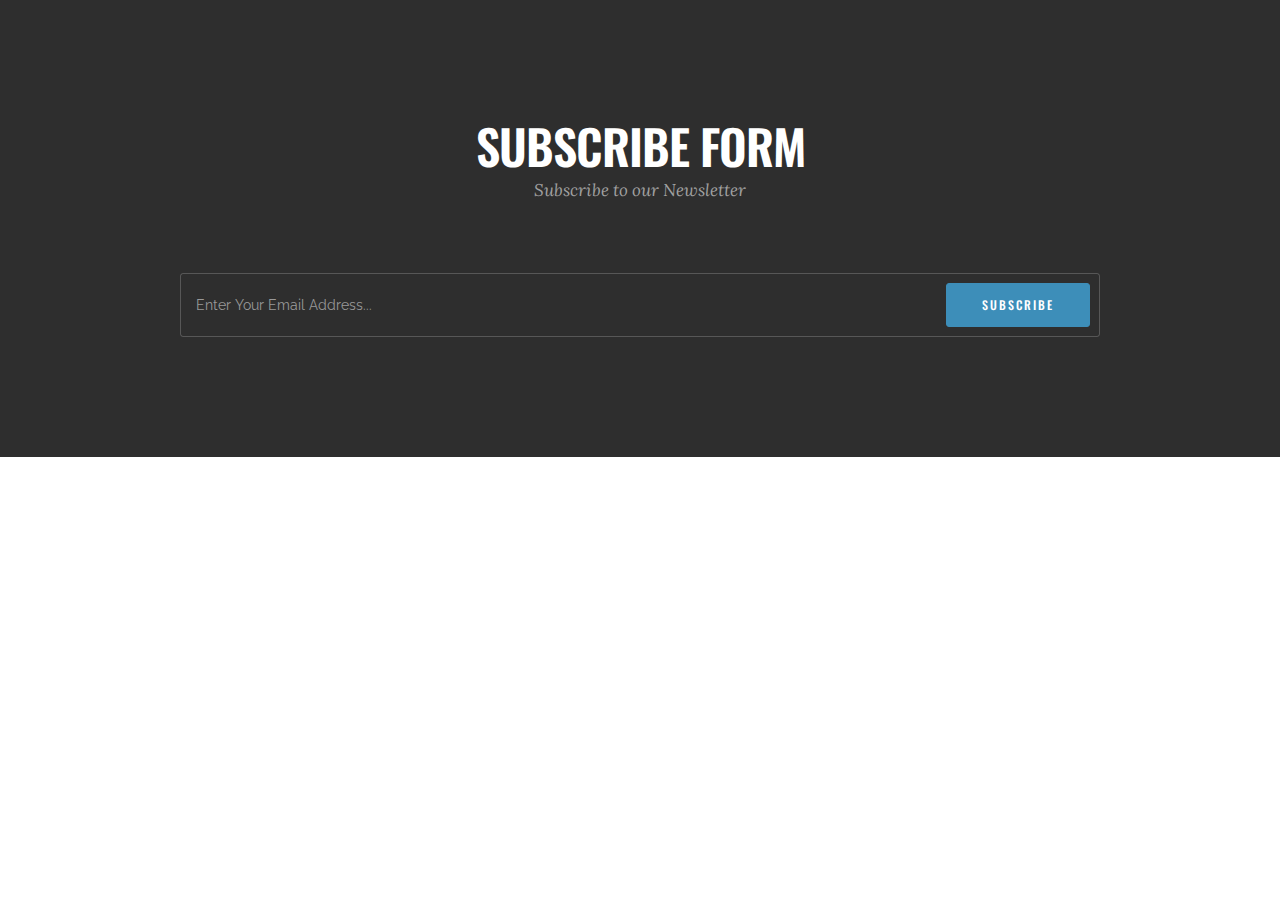
<file: registrarse.html>
<!DOCTYPE html>
<html>
<head>
  <!-- Site made with Mobirise Website Builder v3.9.0, https://mobirise.com -->
  <meta charset="UTF-8">
  <meta http-equiv="X-UA-Compatible" content="IE=edge">
  <meta name="generator" content="Mobirise v3.9.0, mobirise.com">
  <meta name="viewport" content="width=device-width, initial-scale=1">
  <link rel="shortcut icon" href="assets/images/logo.png" type="image/x-icon">
  <meta name="description" content="">
  
  <link rel="stylesheet" href="https://fonts.googleapis.com/css?family=Lora:400,700,400italic,700italic&amp;subset=latin">
  <link rel="stylesheet" href="https://fonts.googleapis.com/css?family=Montserrat:400,700">
  <link rel="stylesheet" href="https://fonts.googleapis.com/css?family=Raleway:100,100i,200,200i,300,300i,400,400i,500,500i,600,600i,700,700i,800,800i,900,900i">
  <link rel="stylesheet" href="assets/bootstrap-material-design-font/css/material.css">
  <link rel="stylesheet" href="assets/tether/tether.min.css">
  <link rel="stylesheet" href="assets/bootstrap/css/bootstrap.min.css">
  <link rel="stylesheet" href="assets/animate.css/animate.min.css">
  <link rel="stylesheet" href="assets/theme/css/style.css">
  <link rel="stylesheet" href="assets/mobirise/css/mbr-additional.css" type="text/css">
  
  
  
</head>
<body>
<section class="mbr-section" id="form2-k" style="background-color: rgb(46, 46, 46); padding-top: 120px; padding-bottom: 120px;">
        <div class="mbr-section mbr-section__container mbr-section__container--middle">
        <div class="container">
            <div class="row">
                <div class="col-xs-12 text-xs-center">
                    <h3 class="mbr-section-title display-2">SUBSCRIBE FORM</h3>
                    <small class="mbr-section-subtitle">Subscribe to our Newsletter</small>
                </div>
            </div>
        </div>
    </div>
    <div class="mbr-section mbr-section-nopadding">
        <div class="container">
            <div class="row">
                <div class="col-xs-12 col-lg-10 col-lg-offset-1" data-form-type="formoid">
                    <div data-form-alert="true"><div hidden="" data-form-alert-success="true">Thanks for filling out form!</div></div>
                    <form class="mbr-form" action="https://mobirise.com/" method="post" data-form-title="SUBSCRIBE FORM">
                        <input type="hidden" value="QwqS1BMd34gtrfzu9jXCcaarUq7VfhIFLBG7ePXB//JhhAf4qEZwoRWd3+LWraRQiETZHENTSEWwK8H8NDWNnNtte2iMX2LXSCLXCcmitYTPXL7dbF41W64aOf3Dwt3n" data-form-email="true">
                        <div class="mbr-subscribe mbr-subscribe-dark input-group">
                            <input type="email" class="form-control" name="email" required="" data-form-field="Email" placeholder="Enter Your Email Address..." id="form2-k-email">
                            <span class="input-group-btn"><button type="submit" class="btn btn-primary">SUBSCRIBE</button></span>
                        </div>
                    </form>
                </div>
            </div>
        </div>
    </div>
</section>


  <section class="engine"><a rel="external" href="https://mobirise.com">top drag and drop web site design software</a></section><script src="assets/web/assets/jquery/jquery.min.js"></script>
  <script src="assets/tether/tether.min.js"></script>
  <script src="assets/bootstrap/js/bootstrap.min.js"></script>
  <script src="assets/smooth-scroll/SmoothScroll.js"></script>
  <script src="assets/viewportChecker/jquery.viewportchecker.js"></script>
  <script src="assets/theme/js/script.js"></script>
  <script src="assets/formoid/formoid.min.js"></script>
  
  
  <input name="animation" type="hidden">
  </body>
</html>
</file>
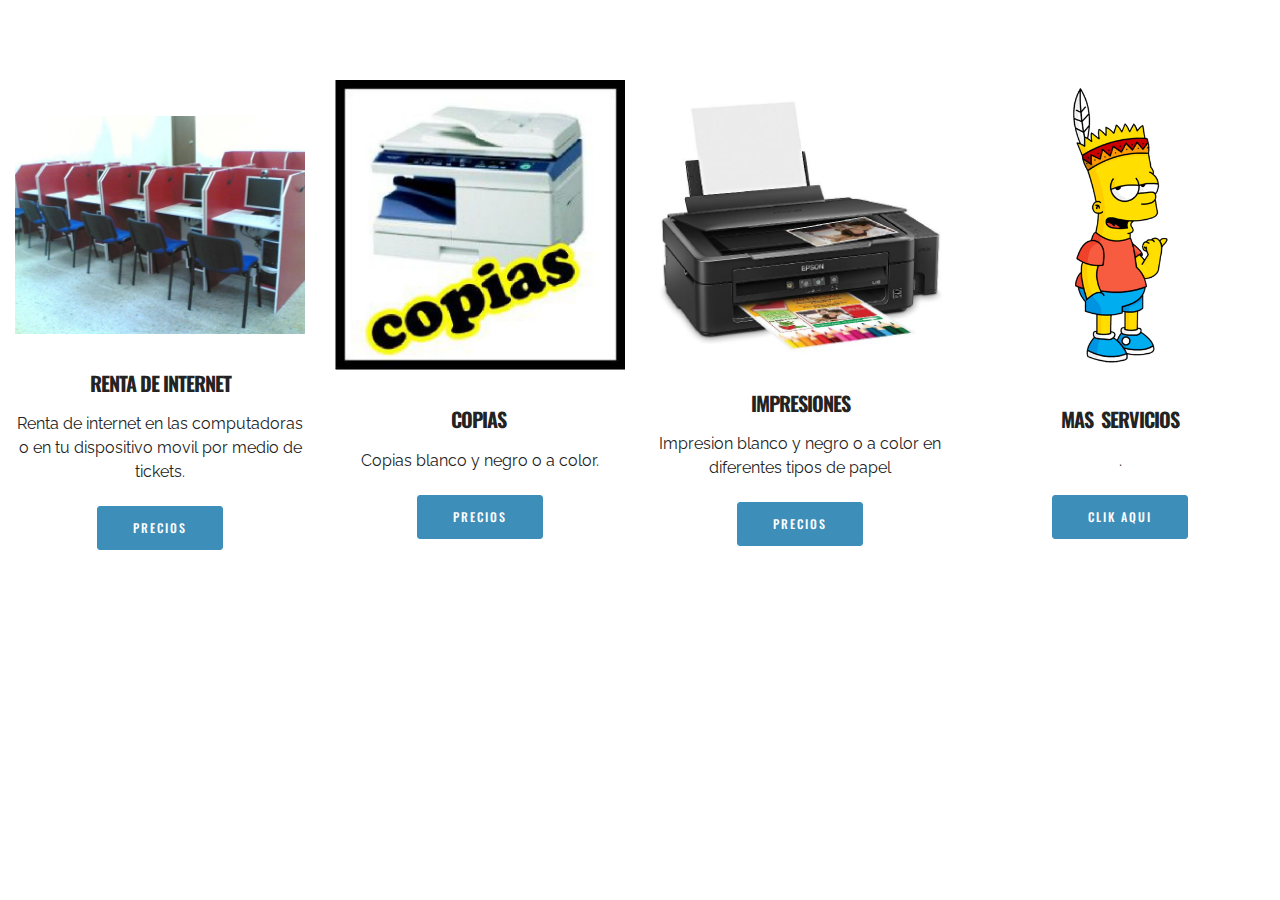
<file: servicios.html>
<!DOCTYPE html>
<html>
<head>
  <!-- Site made with Mobirise Website Builder v3.9.0, https://mobirise.com -->
  <meta charset="UTF-8">
  <meta http-equiv="X-UA-Compatible" content="IE=edge">
  <meta name="generator" content="Mobirise v3.9.0, mobirise.com">
  <meta name="viewport" content="width=device-width, initial-scale=1">
  <link rel="shortcut icon" href="assets/images/logo.png" type="image/x-icon">
  <meta name="description" content="">
  
  <link rel="stylesheet" href="https://fonts.googleapis.com/css?family=Lora:400,700,400italic,700italic&amp;subset=latin">
  <link rel="stylesheet" href="https://fonts.googleapis.com/css?family=Montserrat:400,700">
  <link rel="stylesheet" href="https://fonts.googleapis.com/css?family=Raleway:100,100i,200,200i,300,300i,400,400i,500,500i,600,600i,700,700i,800,800i,900,900i">
  <link rel="stylesheet" href="assets/bootstrap-material-design-font/css/material.css">
  <link rel="stylesheet" href="assets/tether/tether.min.css">
  <link rel="stylesheet" href="assets/bootstrap/css/bootstrap.min.css">
  <link rel="stylesheet" href="assets/animate.css/animate.min.css">
  <link rel="stylesheet" href="assets/theme/css/style.css">
  <link rel="stylesheet" href="assets/mobirise/css/mbr-additional.css" type="text/css">
  
  
  
</head>
<body>
<section class="mbr-cards mbr-section mbr-section-nopadding" id="features3-b" style="background-color: rgb(255, 255, 255);">

    

    <div class="mbr-cards-row row">
        <div class="mbr-cards-col col-xs-12 col-lg-3" style="padding-top: 80px; padding-bottom: 80px;">
            <div class="container">
              <div class="card cart-block">
                  <div class="card-img"><img src="assets/images/ciber-paquete-pc-r-inalamb-economica-5-imp-regalo-vbf-13355-mlm3139057368-092012-f-600x450-68.jpg" class="card-img-top"></div>
                  <div class="card-block">
                    <h4 class="card-title">RENTA DE INTERNET</h4>
                    <h5 class="card-subtitle"></h5>
                    <p class="card-text">Renta de internet en las computadoras o en tu dispositivo movil por medio de tickets.</p>
                    <div class="card-btn"><a href="precio inter.html" class="btn btn-primary">PRECIOS</a></div>
                    </div>
                </div>
            </div>
        </div>
        <div class="mbr-cards-col col-xs-12 col-lg-3" style="padding-top: 80px; padding-bottom: 80px;">
            <div class="container">
                <div class="card cart-block">
                    <div class="card-img"><img src="assets/images/copias-600x600-73.jpg" class="card-img-top"></div>
                    <div class="card-block">
                        <h4 class="card-title">COPIAS&nbsp;</h4>
                        <h5 class="card-subtitle"></h5>
                        <p class="card-text">Copias blanco y negro o a color.</p>
                        <div class="card-btn"><a href="precio copias.html" class="btn btn-primary">PRECIOS</a></div>
                    </div>
                </div>
            </div>
        </div>
        <div class="mbr-cards-col col-xs-12 col-lg-3" style="padding-top: 80px; padding-bottom: 80px;">
            <div class="container">
                <div class="card cart-block">
                    <div class="card-img"><img src="assets/images/color-600x532-21.jpg" class="card-img-top"></div>
                    <div class="card-block">
                        <h4 class="card-title">IMPRESIONES</h4>
                        <h5 class="card-subtitle"></h5>
                        <p class="card-text">Impresion blanco y negro o a color en diferentes tipos de papel</p>
                        <div class="card-btn"><a href="precio impresi.html" class="btn btn-primary">PRECIOS</a></div>
                    </div>
                </div>
            </div>
        </div>
        <div class="mbr-cards-col col-xs-12 col-lg-3" style="padding-top: 80px; padding-bottom: 80px;">
            <div class="container">
                <div class="card cart-block">
                    <div class="card-img"><img src="assets/images/bart-simpson-07.gif" class="card-img-top"></div>
                    <div class="card-block">
                        <h4 class="card-title">MAS &nbsp;SERVICIOS</h4>
                        <h5 class="card-subtitle"></h5>
                        <p class="card-text">.</p>
                        <div class="card-btn"><a href="mas servicios.html" class="btn btn-primary" target="_blank">CLIK AQUI</a></div>
                    </div>
                </div>
            </div>
        </div>
        
        
    </div>
</section>


  <section class="engine"><a rel="external" href="https://mobirise.com">best drag and drop web page development software download</a></section><script src="assets/web/assets/jquery/jquery.min.js"></script>
  <script src="assets/tether/tether.min.js"></script>
  <script src="assets/bootstrap/js/bootstrap.min.js"></script>
  <script src="assets/smooth-scroll/SmoothScroll.js"></script>
  <script src="assets/viewportChecker/jquery.viewportchecker.js"></script>
  <script src="assets/theme/js/script.js"></script>
  
  
  <input name="animation" type="hidden">
  </body>
</html>
</file>
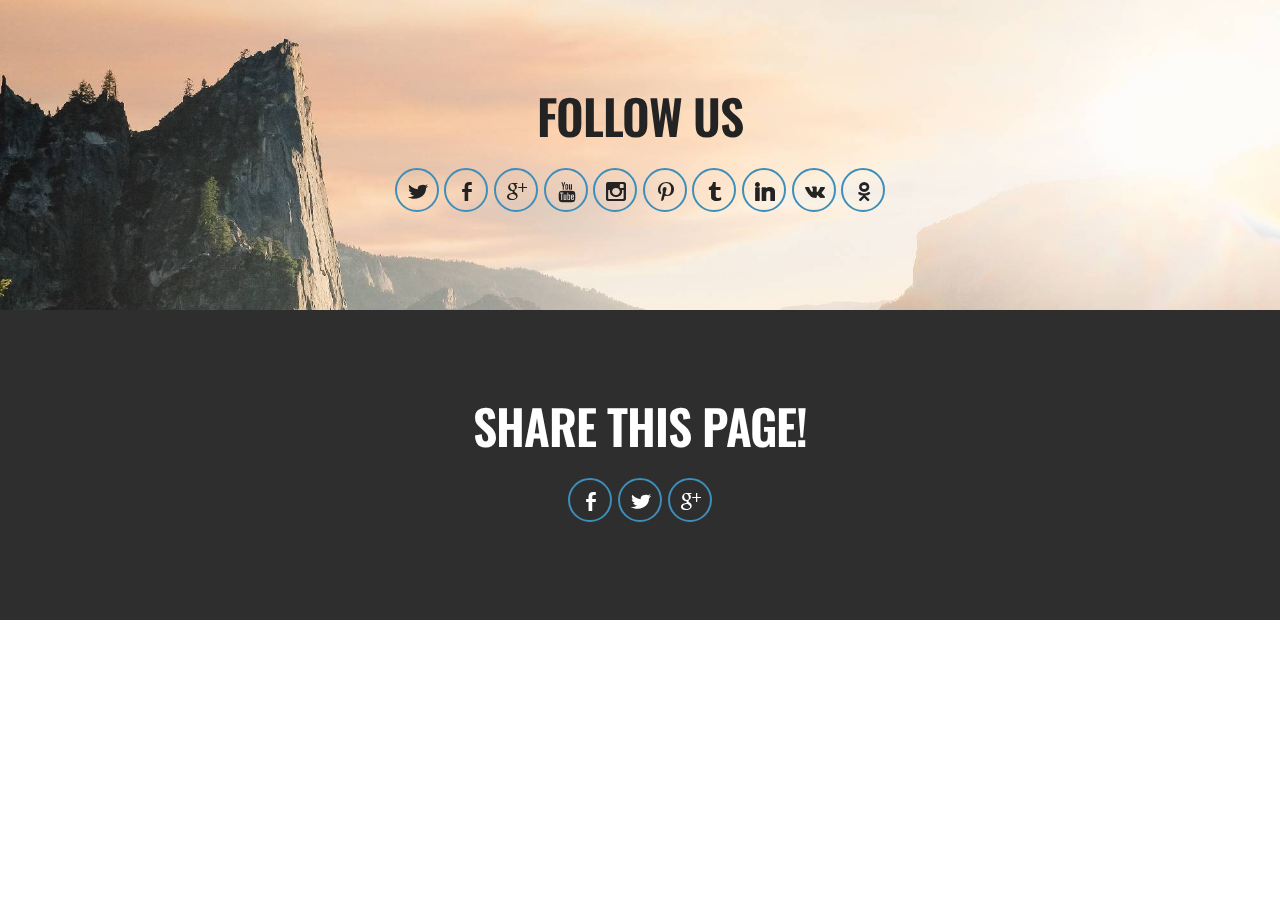
<file: social.html>
<!DOCTYPE html>
<html>
<head>
  <!-- Site made with Mobirise Website Builder v3.9.0, https://mobirise.com -->
  <meta charset="UTF-8">
  <meta http-equiv="X-UA-Compatible" content="IE=edge">
  <meta name="generator" content="Mobirise v3.9.0, mobirise.com">
  <meta name="viewport" content="width=device-width, initial-scale=1">
  <link rel="shortcut icon" href="assets/images/logo.png" type="image/x-icon">
  <meta name="description" content="">
  
  <link rel="stylesheet" href="https://fonts.googleapis.com/css?family=Lora:400,700,400italic,700italic&amp;subset=latin">
  <link rel="stylesheet" href="https://fonts.googleapis.com/css?family=Montserrat:400,700">
  <link rel="stylesheet" href="https://fonts.googleapis.com/css?family=Raleway:100,100i,200,200i,300,300i,400,400i,500,500i,600,600i,700,700i,800,800i,900,900i">
  <link rel="stylesheet" href="assets/bootstrap-material-design-font/css/material.css">
  <link rel="stylesheet" href="assets/tether/tether.min.css">
  <link rel="stylesheet" href="assets/bootstrap/css/bootstrap.min.css">
  <link rel="stylesheet" href="assets/animate.css/animate.min.css">
  <link rel="stylesheet" href="assets/socicon/css/socicon.min.css">
  <link rel="stylesheet" href="assets/theme/css/style.css">
  <link rel="stylesheet" href="assets/mobirise/css/mbr-additional.css" type="text/css">
  
  
  
</head>
<body>
<section class="mbr-section mbr-section-md-padding mbr-parallax-background" id="social-buttons2-l" style="background-image: url(assets/images/landscape3.jpg); padding-top: 90px; padding-bottom: 90px;">
    
    <div class="container">
        <div class="row">
            <div class="col-md-8 col-md-offset-2 text-xs-center">
                <h3 class="mbr-section-title display-2">FOLLOW US</h3>
                <div><a class="btn btn-social" title="Twitter" target="_blank" href="https://twitter.com/mobirise"><i class="socicon socicon-twitter"></i></a> <a class="btn btn-social" title="Facebook" target="_blank" href="https://www.facebook.com/pages/Mobirise/1616226671953247"><i class="socicon socicon-facebook"></i></a> <a class="btn btn-social" title="Google+" target="_blank" href="https://plus.google.com/u/0/+Mobirise/posts"><i class="socicon socicon-google"></i></a> <a class="btn btn-social" title="YouTube" target="_blank" href="https://www.youtube.com/channel/UCt_tncVAetpK5JeM8L-8jyw"><i class="socicon socicon-youtube"></i></a> <a class="btn btn-social" title="Instagram" target="_blank" href="https://instagram.com/mobirise/"><i class="socicon socicon-instagram"></i></a> <a class="btn btn-social" title="Pinterest" target="_blank" href="https://www.pinterest.com/mobirise/"><i class="socicon socicon-pinterest"></i></a> <a class="btn btn-social" title="Tumblr" target="_blank" href="http://mobirise.tumblr.com/"><i class="socicon socicon-tumblr"></i></a> <a class="btn btn-social" title="LinkedIn" target="_blank" href="https://www.linkedin.com/in/mobirise"><i class="socicon socicon-linkedin"></i></a> <a class="btn btn-social" title="VKontakte" target="_blank" href="#"><i class="socicon socicon-vkontakte"></i></a> <a class="btn btn-social" title="Odnoklassniki" target="_blank" href="#"><i class="socicon socicon-odnoklassniki"></i></a> </div>
            </div>
        </div>
    </div>
</section>

<section class="engine"><a rel="external" href="https://mobirise.com">simple mobile web development software</a></section><section class="mbr-section mbr-section-md-padding" id="social-buttons3-m" style="background-color: rgb(46, 46, 46); padding-top: 90px; padding-bottom: 90px;">
    
    <div class="container">
        <div class="row">
            <div class="col-md-8 col-md-offset-2 text-xs-center">
                <h3 class="mbr-section-title display-2">SHARE THIS PAGE!</h3>
                <div>

                  <div class="mbr-social-likes" data-counters="false">
                    <span class="btn btn-social facebook" title="Share link on Facebook">
                        <i class="socicon socicon-facebook"></i>
                    </span>
                    <span class="btn btn-social twitter" title="Share link on Twitter">
                        <i class="socicon socicon-twitter"></i>
                    </span>
                    <span class="btn btn-social plusone" title="Share link on Google+">
                        <i class="socicon socicon-google"></i>
                    </span>
                    
                    
                  </div>

                </div>
            </div>
        </div>
    </div>
</section>


  <script src="assets/web/assets/jquery/jquery.min.js"></script>
  <script src="assets/tether/tether.min.js"></script>
  <script src="assets/bootstrap/js/bootstrap.min.js"></script>
  <script src="assets/smooth-scroll/SmoothScroll.js"></script>
  <script src="assets/viewportChecker/jquery.viewportchecker.js"></script>
  <script src="assets/jarallax/jarallax.js"></script>
  <script src="assets/social-likes/social-likes.js"></script>
  <script src="assets/theme/js/script.js"></script>
  
  
  <input name="animation" type="hidden">
  </body>
</html>
</file>
<file: assets/bootstrap-material-design-font/css/material.css>
@font-face {
  font-family: 'Material-Design-Icons';
  src: url('../fonts/Material-Design-Icons.eot?3ocs8m');
  src: url('../fonts/Material-Design-Icons.eot?#iefix3ocs8m') format('embedded-opentype'), url('../fonts/Material-Design-Icons.woff?3ocs8m') format('woff'), url('../fonts/Material-Design-Icons.ttf?3ocs8m') format('truetype'), url('../fonts/Material-Design-Icons.svg?3ocs8m#Material-Design-Icons') format('svg');
  font-weight: normal;
  font-style: normal;
}
[class^="mdi-"],
[class*="mdi-"] {
  speak: none;
  display: inline-block;
  font-style: normal;
  font-variant:normal;
  font-weight:normal;
  /*font-size:24px;*/
  line-height:1;
  font-family:'Material-Design-Icons' !important;
  text-rendering: auto;
  
  -webkit-font-smoothing: antialiased;
  -moz-osx-font-smoothing: grayscale;
  -webkit-transform: translate(0, 0);
      -ms-transform: translate(0, 0);
          transform: translate(0, 0);
}
[class^="mdi-"]:before,
[class*="mdi-"]:before {
  display: inline-block;
  speak: none;
  text-decoration: inherit;
}
[class^="mdi-"].pull-left,
[class*="mdi-"].pull-left {
  margin-right: .3em;
}
[class^="mdi-"].pull-right,
[class*="mdi-"].pull-right {
  margin-left: .3em;
}
[class^="mdi-"].mdi-lg:before,
[class*="mdi-"].mdi-lg:before,
[class^="mdi-"].mdi-lg:after,
[class*="mdi-"].mdi-lg:after {
  font-size: 1.33333333em;
  line-height: 0.75em;
  vertical-align: -15%;
}
[class^="mdi-"].mdi-2x:before,
[class*="mdi-"].mdi-2x:before,
[class^="mdi-"].mdi-2x:after,
[class*="mdi-"].mdi-2x:after {
  font-size: 2em;
}
[class^="mdi-"].mdi-3x:before,
[class*="mdi-"].mdi-3x:before,
[class^="mdi-"].mdi-3x:after,
[class*="mdi-"].mdi-3x:after {
  font-size: 3em;
}
[class^="mdi-"].mdi-4x:before,
[class*="mdi-"].mdi-4x:before,
[class^="mdi-"].mdi-4x:after,
[class*="mdi-"].mdi-4x:after {
  font-size: 4em;
}
[class^="mdi-"].mdi-5x:before,
[class*="mdi-"].mdi-5x:before,
[class^="mdi-"].mdi-5x:after,
[class*="mdi-"].mdi-5x:after {
  font-size: 5em;
}
[class^="mdi-device-signal-cellular-"]:after,
[class^="mdi-device-battery-"]:after,
[class^="mdi-device-battery-charging-"]:after,
[class^="mdi-device-signal-cellular-connected-no-internet-"]:after,
[class^="mdi-device-signal-wifi-"]:after,
[class^="mdi-device-signal-wifi-statusbar-not-connected"]:after,
.mdi-device-network-wifi:after {
  opacity: .3;
  position: absolute;
  left: 0;
  top: 0;
  z-index: 1;
  display: inline-block;
  speak: none;
  text-decoration: inherit;
}
[class^="mdi-device-signal-cellular-"]:after {
  content: "\e758";
}
[class^="mdi-device-battery-"]:after {
  content: "\e735";
}
[class^="mdi-device-battery-charging-"]:after {
  content: "\e733";
}
[class^="mdi-device-signal-cellular-connected-no-internet-"]:after {
  content: "\e75d";
}
[class^="mdi-device-signal-wifi-"]:after,
.mdi-device-network-wifi:after {
  content: "\e765";
}
[class^="mdi-device-signal-wifi-statusbasr-not-connected"]:after {
  content: "\e8f7";
}
.mdi-device-signal-cellular-off:after,
.mdi-device-signal-cellular-null:after,
.mdi-device-signal-cellular-no-sim:after,
.mdi-device-signal-wifi-off:after,
.mdi-device-signal-wifi-4-bar:after,
.mdi-device-signal-cellular-4-bar:after,
.mdi-device-battery-alert:after,
.mdi-device-signal-cellular-connected-no-internet-4-bar:after,
.mdi-device-battery-std:after,
.mdi-device-battery-full .mdi-device-battery-unknown:after {
  content: "";
}
.mdi-fw {
  width: 1.28571429em;
  text-align: center;
}
.mdi-ul {
  padding-left: 0;
  margin-left: 2.14285714em;
  list-style-type: none;
}
.mdi-ul > li {
  position: relative;
}
.mdi-li {
  position: absolute;
  left: -2.14285714em;
  width: 2.14285714em;
  top: 0.14285714em;
  text-align: center;
}
.mdi-li.mdi-lg {
  left: -1.85714286em;
}
.mdi-border {
  padding: .2em .25em .15em;
  border: solid 0.08em #eeeeee;
  border-radius: .1em;
}
.mdi-spin {
  -webkit-animation: mdi-spin 2s infinite linear;
  animation: mdi-spin 2s infinite linear;
  -webkit-transform-origin: 50% 50%;
  -ms-transform-origin: 50% 50%;
      transform-origin: 50% 50%;
}
.mdi-pulse {
  -webkit-animation: mdi-spin 1s steps(8) infinite;
  animation: mdi-spin 1s steps(8) infinite;
  -webkit-transform-origin: 50% 50%;
  -ms-transform-origin: 50% 50%;
      transform-origin: 50% 50%;
}
@-webkit-keyframes mdi-spin {
  0% {
    -webkit-transform: rotate(0deg);
    transform: rotate(0deg);
  }
  100% {
    -webkit-transform: rotate(359deg);
    transform: rotate(359deg);
  }
}
@keyframes mdi-spin {
  0% {
    -webkit-transform: rotate(0deg);
    transform: rotate(0deg);
  }
  100% {
    -webkit-transform: rotate(359deg);
    transform: rotate(359deg);
  }
}
.mdi-rotate-90 {
  filter: progid:DXImageTransform.Microsoft.BasicImage(rotation=1);
  -webkit-transform: rotate(90deg);
  -ms-transform: rotate(90deg);
  transform: rotate(90deg);
}
.mdi-rotate-180 {
  filter: progid:DXImageTransform.Microsoft.BasicImage(rotation=2);
  -webkit-transform: rotate(180deg);
  -ms-transform: rotate(180deg);
  transform: rotate(180deg);
}
.mdi-rotate-270 {
  filter: progid:DXImageTransform.Microsoft.BasicImage(rotation=3);
  -webkit-transform: rotate(270deg);
  -ms-transform: rotate(270deg);
  transform: rotate(270deg);
}
.mdi-flip-horizontal {
  filter: progid:DXImageTransform.Microsoft.BasicImage(rotation=0, mirror=1);
  -webkit-transform: scale(-1, 1);
  -ms-transform: scale(-1, 1);
  transform: scale(-1, 1);
}
.mdi-flip-vertical {
  filter: progid:DXImageTransform.Microsoft.BasicImage(rotation=2, mirror=1);
  -webkit-transform: scale(1, -1);
  -ms-transform: scale(1, -1);
  transform: scale(1, -1);
}
:root .mdi-rotate-90,
:root .mdi-rotate-180,
:root .mdi-rotate-270,
:root .mdi-flip-horizontal,
:root .mdi-flip-vertical {
  -webkit-filter: none;
          filter: none;
}
.mdi-stack {
  position: relative;
  display: inline-block;
  width: 2em;
  height: 2em;
  line-height: 2em;
  vertical-align: middle;
}
.mdi-stack-1x,
.mdi-stack-2x {
  position: absolute;
  left: 0;
  width: 100%;
  text-align: center;
}
.mdi-stack-1x {
  line-height: inherit;
}
.mdi-stack-2x {
  font-size: 2em;
}
.mdi-inverse {
  color: #ffffff;
}
/* Start Icons */
.mdi-action-3d-rotation:before {
  content: "\e600";
}
.mdi-action-accessibility:before {
  content: "\e601";
}
.mdi-action-account-balance-wallet:before {
  content: "\e602";
}
.mdi-action-account-balance:before {
  content: "\e603";
}
.mdi-action-account-box:before {
  content: "\e604";
}
.mdi-action-account-child:before {
  content: "\e605";
}
.mdi-action-account-circle:before {
  content: "\e606";
}
.mdi-action-add-shopping-cart:before {
  content: "\e607";
}
.mdi-action-alarm-add:before {
  content: "\e608";
}
.mdi-action-alarm-off:before {
  content: "\e609";
}
.mdi-action-alarm-on:before {
  content: "\e60a";
}
.mdi-action-alarm:before {
  content: "\e60b";
}
.mdi-action-android:before {
  content: "\e60c";
}
.mdi-action-announcement:before {
  content: "\e60d";
}
.mdi-action-aspect-ratio:before {
  content: "\e60e";
}
.mdi-action-assessment:before {
  content: "\e60f";
}
.mdi-action-assignment-ind:before {
  content: "\e610";
}
.mdi-action-assignment-late:before {
  content: "\e611";
}
.mdi-action-assignment-return:before {
  content: "\e612";
}
.mdi-action-assignment-returned:before {
  content: "\e613";
}
.mdi-action-assignment-turned-in:before {
  content: "\e614";
}
.mdi-action-assignment:before {
  content: "\e615";
}
.mdi-action-autorenew:before {
  content: "\e616";
}
.mdi-action-backup:before {
  content: "\e617";
}
.mdi-action-book:before {
  content: "\e618";
}
.mdi-action-bookmark-outline:before {
  content: "\e619";
}
.mdi-action-bookmark:before {
  content: "\e61a";
}
.mdi-action-bug-report:before {
  content: "\e61b";
}
.mdi-action-cached:before {
  content: "\e61c";
}
.mdi-action-check-circle:before {
  content: "\e61d";
}
.mdi-action-class:before {
  content: "\e61e";
}
.mdi-action-credit-card:before {
  content: "\e61f";
}
.mdi-action-dashboard:before {
  content: "\e620";
}
.mdi-action-delete:before {
  content: "\e621";
}
.mdi-action-description:before {
  content: "\e622";
}
.mdi-action-dns:before {
  content: "\e623";
}
.mdi-action-done-all:before {
  content: "\e624";
}
.mdi-action-done:before {
  content: "\e625";
}
.mdi-action-event:before {
  content: "\e626";
}
.mdi-action-exit-to-app:before {
  content: "\e627";
}
.mdi-action-explore:before {
  content: "\e628";
}
.mdi-action-extension:before {
  content: "\e629";
}
.mdi-action-face-unlock:before {
  content: "\e62a";
}
.mdi-action-favorite-outline:before {
  content: "\e62b";
}
.mdi-action-favorite:before {
  content: "\e62c";
}
.mdi-action-find-in-page:before {
  content: "\e62d";
}
.mdi-action-find-replace:before {
  content: "\e62e";
}
.mdi-action-flip-to-back:before {
  content: "\e62f";
}
.mdi-action-flip-to-front:before {
  content: "\e630";
}
.mdi-action-get-app:before {
  content: "\e631";
}
.mdi-action-grade:before {
  content: "\e632";
}
.mdi-action-group-work:before {
  content: "\e633";
}
.mdi-action-help:before {
  content: "\e634";
}
.mdi-action-highlight-remove:before {
  content: "\e635";
}
.mdi-action-history:before {
  content: "\e636";
}
.mdi-action-home:before {
  content: "\e637";
}
.mdi-action-https:before {
  content: "\e638";
}
.mdi-action-info-outline:before {
  content: "\e639";
}
.mdi-action-info:before {
  content: "\e63a";
}
.mdi-action-input:before {
  content: "\e63b";
}
.mdi-action-invert-colors:before {
  content: "\e63c";
}
.mdi-action-label-outline:before {
  content: "\e63d";
}
.mdi-action-label:before {
  content: "\e63e";
}
.mdi-action-language:before {
  content: "\e63f";
}
.mdi-action-launch:before {
  content: "\e640";
}
.mdi-action-list:before {
  content: "\e641";
}
.mdi-action-lock-open:before {
  content: "\e642";
}
.mdi-action-lock-outline:before {
  content: "\e643";
}
.mdi-action-lock:before {
  content: "\e644";
}
.mdi-action-loyalty:before {
  content: "\e645";
}
.mdi-action-markunread-mailbox:before {
  content: "\e646";
}
.mdi-action-note-add:before {
  content: "\e647";
}
.mdi-action-open-in-browser:before {
  content: "\e648";
}
.mdi-action-open-in-new:before {
  content: "\e649";
}
.mdi-action-open-with:before {
  content: "\e64a";
}
.mdi-action-pageview:before {
  content: "\e64b";
}
.mdi-action-payment:before {
  content: "\e64c";
}
.mdi-action-perm-camera-mic:before {
  content: "\e64d";
}
.mdi-action-perm-contact-cal:before {
  content: "\e64e";
}
.mdi-action-perm-data-setting:before {
  content: "\e64f";
}
.mdi-action-perm-device-info:before {
  content: "\e650";
}
.mdi-action-perm-identity:before {
  content: "\e651";
}
.mdi-action-perm-media:before {
  content: "\e652";
}
.mdi-action-perm-phone-msg:before {
  content: "\e653";
}
.mdi-action-perm-scan-wifi:before {
  content: "\e654";
}
.mdi-action-picture-in-picture:before {
  content: "\e655";
}
.mdi-action-polymer:before {
  content: "\e656";
}
.mdi-action-print:before {
  content: "\e657";
}
.mdi-action-query-builder:before {
  content: "\e658";
}
.mdi-action-question-answer:before {
  content: "\e659";
}
.mdi-action-receipt:before {
  content: "\e65a";
}
.mdi-action-redeem:before {
  content: "\e65b";
}
.mdi-action-reorder:before {
  content: "\e65c";
}
.mdi-action-report-problem:before {
  content: "\e65d";
}
.mdi-action-restore:before {
  content: "\e65e";
}
.mdi-action-room:before {
  content: "\e65f";
}
.mdi-action-schedule:before {
  content: "\e660";
}
.mdi-action-search:before {
  content: "\e661";
}
.mdi-action-settings-applications:before {
  content: "\e662";
}
.mdi-action-settings-backup-restore:before {
  content: "\e663";
}
.mdi-action-settings-bluetooth:before {
  content: "\e664";
}
.mdi-action-settings-cell:before {
  content: "\e665";
}
.mdi-action-settings-display:before {
  content: "\e666";
}
.mdi-action-settings-ethernet:before {
  content: "\e667";
}
.mdi-action-settings-input-antenna:before {
  content: "\e668";
}
.mdi-action-settings-input-component:before {
  content: "\e669";
}
.mdi-action-settings-input-composite:before {
  content: "\e66a";
}
.mdi-action-settings-input-hdmi:before {
  content: "\e66b";
}
.mdi-action-settings-input-svideo:before {
  content: "\e66c";
}
.mdi-action-settings-overscan:before {
  content: "\e66d";
}
.mdi-action-settings-phone:before {
  content: "\e66e";
}
.mdi-action-settings-power:before {
  content: "\e66f";
}
.mdi-action-settings-remote:before {
  content: "\e670";
}
.mdi-action-settings-voice:before {
  content: "\e671";
}
.mdi-action-settings:before {
  content: "\e672";
}
.mdi-action-shop-two:before {
  content: "\e673";
}
.mdi-action-shop:before {
  content: "\e674";
}
.mdi-action-shopping-basket:before {
  content: "\e675";
}
.mdi-action-shopping-cart:before {
  content: "\e676";
}
.mdi-action-speaker-notes:before {
  content: "\e677";
}
.mdi-action-spellcheck:before {
  content: "\e678";
}
.mdi-action-star-rate:before {
  content: "\e679";
}
.mdi-action-stars:before {
  content: "\e67a";
}
.mdi-action-store:before {
  content: "\e67b";
}
.mdi-action-subject:before {
  content: "\e67c";
}
.mdi-action-supervisor-account:before {
  content: "\e67d";
}
.mdi-action-swap-horiz:before {
  content: "\e67e";
}
.mdi-action-swap-vert-circle:before {
  content: "\e67f";
}
.mdi-action-swap-vert:before {
  content: "\e680";
}
.mdi-action-system-update-tv:before {
  content: "\e681";
}
.mdi-action-tab-unselected:before {
  content: "\e682";
}
.mdi-action-tab:before {
  content: "\e683";
}
.mdi-action-theaters:before {
  content: "\e684";
}
.mdi-action-thumb-down:before {
  content: "\e685";
}
.mdi-action-thumb-up:before {
  content: "\e686";
}
.mdi-action-thumbs-up-down:before {
  content: "\e687";
}
.mdi-action-toc:before {
  content: "\e688";
}
.mdi-action-today:before {
  content: "\e689";
}
.mdi-action-track-changes:before {
  content: "\e68a";
}
.mdi-action-translate:before {
  content: "\e68b";
}
.mdi-action-trending-down:before {
  content: "\e68c";
}
.mdi-action-trending-neutral:before {
  content: "\e68d";
}
.mdi-action-trending-up:before {
  content: "\e68e";
}
.mdi-action-turned-in-not:before {
  content: "\e68f";
}
.mdi-action-turned-in:before {
  content: "\e690";
}
.mdi-action-verified-user:before {
  content: "\e691";
}
.mdi-action-view-agenda:before {
  content: "\e692";
}
.mdi-action-view-array:before {
  content: "\e693";
}
.mdi-action-view-carousel:before {
  content: "\e694";
}
.mdi-action-view-column:before {
  content: "\e695";
}
.mdi-action-view-day:before {
  content: "\e696";
}
.mdi-action-view-headline:before {
  content: "\e697";
}
.mdi-action-view-list:before {
  content: "\e698";
}
.mdi-action-view-module:before {
  content: "\e699";
}
.mdi-action-view-quilt:before {
  content: "\e69a";
}
.mdi-action-view-stream:before {
  content: "\e69b";
}
.mdi-action-view-week:before {
  content: "\e69c";
}
.mdi-action-visibility-off:before {
  content: "\e69d";
}
.mdi-action-visibility:before {
  content: "\e69e";
}
.mdi-action-wallet-giftcard:before {
  content: "\e69f";
}
.mdi-action-wallet-membership:before {
  content: "\e6a0";
}
.mdi-action-wallet-travel:before {
  content: "\e6a1";
}
.mdi-action-work:before {
  content: "\e6a2";
}
.mdi-alert-error:before {
  content: "\e6a3";
}
.mdi-alert-warning:before {
  content: "\e6a4";
}
.mdi-av-album:before {
  content: "\e6a5";
}
.mdi-av-closed-caption:before {
  content: "\e6a6";
}
.mdi-av-equalizer:before {
  content: "\e6a7";
}
.mdi-av-explicit:before {
  content: "\e6a8";
}
.mdi-av-fast-forward:before {
  content: "\e6a9";
}
.mdi-av-fast-rewind:before {
  content: "\e6aa";
}
.mdi-av-games:before {
  content: "\e6ab";
}
.mdi-av-hearing:before {
  content: "\e6ac";
}
.mdi-av-high-quality:before {
  content: "\e6ad";
}
.mdi-av-loop:before {
  content: "\e6ae";
}
.mdi-av-mic-none:before {
  content: "\e6af";
}
.mdi-av-mic-off:before {
  content: "\e6b0";
}
.mdi-av-mic:before {
  content: "\e6b1";
}
.mdi-av-movie:before {
  content: "\e6b2";
}
.mdi-av-my-library-add:before {
  content: "\e6b3";
}
.mdi-av-my-library-books:before {
  content: "\e6b4";
}
.mdi-av-my-library-music:before {
  content: "\e6b5";
}
.mdi-av-new-releases:before {
  content: "\e6b6";
}
.mdi-av-not-interested:before {
  content: "\e6b7";
}
.mdi-av-pause-circle-fill:before {
  content: "\e6b8";
}
.mdi-av-pause-circle-outline:before {
  content: "\e6b9";
}
.mdi-av-pause:before {
  content: "\e6ba";
}
.mdi-av-play-arrow:before {
  content: "\e6bb";
}
.mdi-av-play-circle-fill:before {
  content: "\e6bc";
}
.mdi-av-play-circle-outline:before {
  content: "\e6bd";
}
.mdi-av-play-shopping-bag:before {
  content: "\e6be";
}
.mdi-av-playlist-add:before {
  content: "\e6bf";
}
.mdi-av-queue-music:before {
  content: "\e6c0";
}
.mdi-av-queue:before {
  content: "\e6c1";
}
.mdi-av-radio:before {
  content: "\e6c2";
}
.mdi-av-recent-actors:before {
  content: "\e6c3";
}
.mdi-av-repeat-one:before {
  content: "\e6c4";
}
.mdi-av-repeat:before {
  content: "\e6c5";
}
.mdi-av-replay:before {
  content: "\e6c6";
}
.mdi-av-shuffle:before {
  content: "\e6c7";
}
.mdi-av-skip-next:before {
  content: "\e6c8";
}
.mdi-av-skip-previous:before {
  content: "\e6c9";
}
.mdi-av-snooze:before {
  content: "\e6ca";
}
.mdi-av-stop:before {
  content: "\e6cb";
}
.mdi-av-subtitles:before {
  content: "\e6cc";
}
.mdi-av-surround-sound:before {
  content: "\e6cd";
}
.mdi-av-timer:before {
  content: "\e6ce";
}
.mdi-av-video-collection:before {
  content: "\e6cf";
}
.mdi-av-videocam-off:before {
  content: "\e6d0";
}
.mdi-av-videocam:before {
  content: "\e6d1";
}
.mdi-av-volume-down:before {
  content: "\e6d2";
}
.mdi-av-volume-mute:before {
  content: "\e6d3";
}
.mdi-av-volume-off:before {
  content: "\e6d4";
}
.mdi-av-volume-up:before {
  content: "\e6d5";
}
.mdi-av-web:before {
  content: "\e6d6";
}
.mdi-communication-business:before {
  content: "\e6d7";
}
.mdi-communication-call-end:before {
  content: "\e6d8";
}
.mdi-communication-call-made:before {
  content: "\e6d9";
}
.mdi-communication-call-merge:before {
  content: "\e6da";
}
.mdi-communication-call-missed:before {
  content: "\e6db";
}
.mdi-communication-call-received:before {
  content: "\e6dc";
}
.mdi-communication-call-split:before {
  content: "\e6dd";
}
.mdi-communication-call:before {
  content: "\e6de";
}
.mdi-communication-chat:before {
  content: "\e6df";
}
.mdi-communication-clear-all:before {
  content: "\e6e0";
}
.mdi-communication-comment:before {
  content: "\e6e1";
}
.mdi-communication-contacts:before {
  content: "\e6e2";
}
.mdi-communication-dialer-sip:before {
  content: "\e6e3";
}
.mdi-communication-dialpad:before {
  content: "\e6e4";
}
.mdi-communication-dnd-on:before {
  content: "\e6e5";
}
.mdi-communication-email:before {
  content: "\e6e6";
}
.mdi-communication-forum:before {
  content: "\e6e7";
}
.mdi-communication-import-export:before {
  content: "\e6e8";
}
.mdi-communication-invert-colors-off:before {
  content: "\e6e9";
}
.mdi-communication-invert-colors-on:before {
  content: "\e6ea";
}
.mdi-communication-live-help:before {
  content: "\e6eb";
}
.mdi-communication-location-off:before {
  content: "\e6ec";
}
.mdi-communication-location-on:before {
  content: "\e6ed";
}
.mdi-communication-message:before {
  content: "\e6ee";
}
.mdi-communication-messenger:before {
  content: "\e6ef";
}
.mdi-communication-no-sim:before {
  content: "\e6f0";
}
.mdi-communication-phone:before {
  content: "\e6f1";
}
.mdi-communication-portable-wifi-off:before {
  content: "\e6f2";
}
.mdi-communication-quick-contacts-dialer:before {
  content: "\e6f3";
}
.mdi-communication-quick-contacts-mail:before {
  content: "\e6f4";
}
.mdi-communication-ring-volume:before {
  content: "\e6f5";
}
.mdi-communication-stay-current-landscape:before {
  content: "\e6f6";
}
.mdi-communication-stay-current-portrait:before {
  content: "\e6f7";
}
.mdi-communication-stay-primary-landscape:before {
  content: "\e6f8";
}
.mdi-communication-stay-primary-portrait:before {
  content: "\e6f9";
}
.mdi-communication-swap-calls:before {
  content: "\e6fa";
}
.mdi-communication-textsms:before {
  content: "\e6fb";
}
.mdi-communication-voicemail:before {
  content: "\e6fc";
}
.mdi-communication-vpn-key:before {
  content: "\e6fd";
}
.mdi-content-add-box:before {
  content: "\e6fe";
}
.mdi-content-add-circle-outline:before {
  content: "\e6ff";
}
.mdi-content-add-circle:before {
  content: "\e700";
}
.mdi-content-add:before {
  content: "\e701";
}
.mdi-content-archive:before {
  content: "\e702";
}
.mdi-content-backspace:before {
  content: "\e703";
}
.mdi-content-block:before {
  content: "\e704";
}
.mdi-content-clear:before {
  content: "\e705";
}
.mdi-content-content-copy:before {
  content: "\e706";
}
.mdi-content-content-cut:before {
  content: "\e707";
}
.mdi-content-content-paste:before {
  content: "\e708";
}
.mdi-content-create:before {
  content: "\e709";
}
.mdi-content-drafts:before {
  content: "\e70a";
}
.mdi-content-filter-list:before {
  content: "\e70b";
}
.mdi-content-flag:before {
  content: "\e70c";
}
.mdi-content-forward:before {
  content: "\e70d";
}
.mdi-content-gesture:before {
  content: "\e70e";
}
.mdi-content-inbox:before {
  content: "\e70f";
}
.mdi-content-link:before {
  content: "\e710";
}
.mdi-content-mail:before {
  content: "\e711";
}
.mdi-content-markunread:before {
  content: "\e712";
}
.mdi-content-redo:before {
  content: "\e713";
}
.mdi-content-remove-circle-outline:before {
  content: "\e714";
}
.mdi-content-remove-circle:before {
  content: "\e715";
}
.mdi-content-remove:before {
  content: "\e716";
}
.mdi-content-reply-all:before {
  content: "\e717";
}
.mdi-content-reply:before {
  content: "\e718";
}
.mdi-content-report:before {
  content: "\e719";
}
.mdi-content-save:before {
  content: "\e71a";
}
.mdi-content-select-all:before {
  content: "\e71b";
}
.mdi-content-send:before {
  content: "\e71c";
}
.mdi-content-sort:before {
  content: "\e71d";
}
.mdi-content-text-format:before {
  content: "\e71e";
}
.mdi-content-undo:before {
  content: "\e71f";
}
.mdi-editor-attach-file:before {
  content: "\e776";
}
.mdi-editor-attach-money:before {
  content: "\e777";
}
.mdi-editor-border-all:before {
  content: "\e778";
}
.mdi-editor-border-bottom:before {
  content: "\e779";
}
.mdi-editor-border-clear:before {
  content: "\e77a";
}
.mdi-editor-border-color:before {
  content: "\e77b";
}
.mdi-editor-border-horizontal:before {
  content: "\e77c";
}
.mdi-editor-border-inner:before {
  content: "\e77d";
}
.mdi-editor-border-left:before {
  content: "\e77e";
}
.mdi-editor-border-outer:before {
  content: "\e77f";
}
.mdi-editor-border-right:before {
  content: "\e780";
}
.mdi-editor-border-style:before {
  content: "\e781";
}
.mdi-editor-border-top:before {
  content: "\e782";
}
.mdi-editor-border-vertical:before {
  content: "\e783";
}
.mdi-editor-format-align-center:before {
  content: "\e784";
}
.mdi-editor-format-align-justify:before {
  content: "\e785";
}
.mdi-editor-format-align-left:before {
  content: "\e786";
}
.mdi-editor-format-align-right:before {
  content: "\e787";
}
.mdi-editor-format-bold:before {
  content: "\e788";
}
.mdi-editor-format-clear:before {
  content: "\e789";
}
.mdi-editor-format-color-fill:before {
  content: "\e78a";
}
.mdi-editor-format-color-reset:before {
  content: "\e78b";
}
.mdi-editor-format-color-text:before {
  content: "\e78c";
}
.mdi-editor-format-indent-decrease:before {
  content: "\e78d";
}
.mdi-editor-format-indent-increase:before {
  content: "\e78e";
}
.mdi-editor-format-italic:before {
  content: "\e78f";
}
.mdi-editor-format-line-spacing:before {
  content: "\e790";
}
.mdi-editor-format-list-bulleted:before {
  content: "\e791";
}
.mdi-editor-format-list-numbered:before {
  content: "\e792";
}
.mdi-editor-format-paint:before {
  content: "\e793";
}
.mdi-editor-format-quote:before {
  content: "\e794";
}
.mdi-editor-format-size:before {
  content: "\e795";
}
.mdi-editor-format-strikethrough:before {
  content: "\e796";
}
.mdi-editor-format-textdirection-l-to-r:before {
  content: "\e797";
}
.mdi-editor-format-textdirection-r-to-l:before {
  content: "\e798";
}
.mdi-editor-format-underline:before {
  content: "\e799";
}
.mdi-editor-functions:before {
  content: "\e79a";
}
.mdi-editor-insert-chart:before {
  content: "\e79b";
}
.mdi-editor-insert-comment:before {
  content: "\e79c";
}
.mdi-editor-insert-drive-file:before {
  content: "\e79d";
}
.mdi-editor-insert-emoticon:before {
  content: "\e79e";
}
.mdi-editor-insert-invitation:before {
  content: "\e79f";
}
.mdi-editor-insert-link:before {
  content: "\e7a0";
}
.mdi-editor-insert-photo:before {
  content: "\e7a1";
}
.mdi-editor-merge-type:before {
  content: "\e7a2";
}
.mdi-editor-mode-comment:before {
  content: "\e7a3";
}
.mdi-editor-mode-edit:before {
  content: "\e7a4";
}
.mdi-editor-publish:before {
  content: "\e7a5";
}
.mdi-editor-vertical-align-bottom:before {
  content: "\e7a6";
}
.mdi-editor-vertical-align-center:before {
  content: "\e7a7";
}
.mdi-editor-vertical-align-top:before {
  content: "\e7a8";
}
.mdi-editor-wrap-text:before {
  content: "\e7a9";
}
.mdi-file-attachment:before {
  content: "\e7aa";
}
.mdi-file-cloud-circle:before {
  content: "\e7ab";
}
.mdi-file-cloud-done:before {
  content: "\e7ac";
}
.mdi-file-cloud-download:before {
  content: "\e7ad";
}
.mdi-file-cloud-off:before {
  content: "\e7ae";
}
.mdi-file-cloud-queue:before {
  content: "\e7af";
}
.mdi-file-cloud-upload:before {
  content: "\e7b0";
}
.mdi-file-cloud:before {
  content: "\e7b1";
}
.mdi-file-file-download:before {
  content: "\e7b2";
}
.mdi-file-file-upload:before {
  content: "\e7b3";
}
.mdi-file-folder-open:before {
  content: "\e7b4";
}
.mdi-file-folder-shared:before {
  content: "\e7b5";
}
.mdi-file-folder:before {
  content: "\e7b6";
}
.mdi-device-access-alarm:before {
  content: "\e720";
}
.mdi-device-access-alarms:before {
  content: "\e721";
}
.mdi-device-access-time:before {
  content: "\e722";
}
.mdi-device-add-alarm:before {
  content: "\e723";
}
.mdi-device-airplanemode-off:before {
  content: "\e724";
}
.mdi-device-airplanemode-on:before {
  content: "\e725";
}
.mdi-device-battery-20:before {
  content: "\e726";
}
.mdi-device-battery-30:before {
  content: "\e727";
}
.mdi-device-battery-50:before {
  content: "\e728";
}
.mdi-device-battery-60:before {
  content: "\e729";
}
.mdi-device-battery-80:before {
  content: "\e72a";
}
.mdi-device-battery-90:before {
  content: "\e72b";
}
.mdi-device-battery-alert:before {
  content: "\e72c";
}
.mdi-device-battery-charging-20:before {
  content: "\e72d";
}
.mdi-device-battery-charging-30:before {
  content: "\e72e";
}
.mdi-device-battery-charging-50:before {
  content: "\e72f";
}
.mdi-device-battery-charging-60:before {
  content: "\e730";
}
.mdi-device-battery-charging-80:before {
  content: "\e731";
}
.mdi-device-battery-charging-90:before {
  content: "\e732";
}
.mdi-device-battery-charging-full:before {
  content: "\e733";
}
.mdi-device-battery-full:before {
  content: "\e734";
}
.mdi-device-battery-std:before {
  content: "\e735";
}
.mdi-device-battery-unknown:before {
  content: "\e736";
}
.mdi-device-bluetooth-connected:before {
  content: "\e737";
}
.mdi-device-bluetooth-disabled:before {
  content: "\e738";
}
.mdi-device-bluetooth-searching:before {
  content: "\e739";
}
.mdi-device-bluetooth:before {
  content: "\e73a";
}
.mdi-device-brightness-auto:before {
  content: "\e73b";
}
.mdi-device-brightness-high:before {
  content: "\e73c";
}
.mdi-device-brightness-low:before {
  content: "\e73d";
}
.mdi-device-brightness-medium:before {
  content: "\e73e";
}
.mdi-device-data-usage:before {
  content: "\e73f";
}
.mdi-device-developer-mode:before {
  content: "\e740";
}
.mdi-device-devices:before {
  content: "\e741";
}
.mdi-device-dvr:before {
  content: "\e742";
}
.mdi-device-gps-fixed:before {
  content: "\e743";
}
.mdi-device-gps-not-fixed:before {
  content: "\e744";
}
.mdi-device-gps-off:before {
  content: "\e745";
}
.mdi-device-location-disabled:before {
  content: "\e746";
}
.mdi-device-location-searching:before {
  content: "\e747";
}
.mdi-device-multitrack-audio:before {
  content: "\e748";
}
.mdi-device-network-cell:before {
  content: "\e749";
}
.mdi-device-network-wifi:before {
  content: "\e74a";
}
.mdi-device-nfc:before {
  content: "\e74b";
}
.mdi-device-now-wallpaper:before {
  content: "\e74c";
}
.mdi-device-now-widgets:before {
  content: "\e74d";
}
.mdi-device-screen-lock-landscape:before {
  content: "\e74e";
}
.mdi-device-screen-lock-portrait:before {
  content: "\e74f";
}
.mdi-device-screen-lock-rotation:before {
  content: "\e750";
}
.mdi-device-screen-rotation:before {
  content: "\e751";
}
.mdi-device-sd-storage:before {
  content: "\e752";
}
.mdi-device-settings-system-daydream:before {
  content: "\e753";
}
.mdi-device-signal-cellular-0-bar:before {
  content: "\e754";
}
.mdi-device-signal-cellular-1-bar:before {
  content: "\e755";
}
.mdi-device-signal-cellular-2-bar:before {
  content: "\e756";
}
.mdi-device-signal-cellular-3-bar:before {
  content: "\e757";
}
.mdi-device-signal-cellular-4-bar:before {
  content: "\e758";
}
.mdi-signal-wifi-statusbar-connected-no-internet-after:before {
  content: "\e8f6";
}
.mdi-device-signal-cellular-connected-no-internet-0-bar:before {
  content: "\e759";
}
.mdi-device-signal-cellular-connected-no-internet-1-bar:before {
  content: "\e75a";
}
.mdi-device-signal-cellular-connected-no-internet-2-bar:before {
  content: "\e75b";
}
.mdi-device-signal-cellular-connected-no-internet-3-bar:before {
  content: "\e75c";
}
.mdi-device-signal-cellular-connected-no-internet-4-bar:before {
  content: "\e75d";
}
.mdi-device-signal-cellular-no-sim:before {
  content: "\e75e";
}
.mdi-device-signal-cellular-null:before {
  content: "\e75f";
}
.mdi-device-signal-cellular-off:before {
  content: "\e760";
}
.mdi-device-signal-wifi-0-bar:before {
  content: "\e761";
}
.mdi-device-signal-wifi-1-bar:before {
  content: "\e762";
}
.mdi-device-signal-wifi-2-bar:before {
  content: "\e763";
}
.mdi-device-signal-wifi-3-bar:before {
  content: "\e764";
}
.mdi-device-signal-wifi-4-bar:before {
  content: "\e765";
}
.mdi-device-signal-wifi-off:before {
  content: "\e766";
}
.mdi-device-signal-wifi-statusbar-1-bar:before {
  content: "\e767";
}
.mdi-device-signal-wifi-statusbar-2-bar:before {
  content: "\e768";
}
.mdi-device-signal-wifi-statusbar-3-bar:before {
  content: "\e769";
}
.mdi-device-signal-wifi-statusbar-4-bar:before {
  content: "\e76a";
}
.mdi-device-signal-wifi-statusbar-connected-no-internet-:before {
  content: "\e76b";
}
.mdi-device-signal-wifi-statusbar-connected-no-internet:before {
  content: "\e76f";
}
.mdi-device-signal-wifi-statusbar-connected-no-internet-2:before {
  content: "\e76c";
}
.mdi-device-signal-wifi-statusbar-connected-no-internet-3:before {
  content: "\e76d";
}
.mdi-device-signal-wifi-statusbar-connected-no-internet-4:before {
  content: "\e76e";
}
.mdi-signal-wifi-statusbar-not-connected-after:before {
  content: "\e8f7";
}
.mdi-device-signal-wifi-statusbar-not-connected:before {
  content: "\e770";
}
.mdi-device-signal-wifi-statusbar-null:before {
  content: "\e771";
}
.mdi-device-storage:before {
  content: "\e772";
}
.mdi-device-usb:before {
  content: "\e773";
}
.mdi-device-wifi-lock:before {
  content: "\e774";
}
.mdi-device-wifi-tethering:before {
  content: "\e775";
}
.mdi-hardware-cast-connected:before {
  content: "\e7b7";
}
.mdi-hardware-cast:before {
  content: "\e7b8";
}
.mdi-hardware-computer:before {
  content: "\e7b9";
}
.mdi-hardware-desktop-mac:before {
  content: "\e7ba";
}
.mdi-hardware-desktop-windows:before {
  content: "\e7bb";
}
.mdi-hardware-dock:before {
  content: "\e7bc";
}
.mdi-hardware-gamepad:before {
  content: "\e7bd";
}
.mdi-hardware-headset-mic:before {
  content: "\e7be";
}
.mdi-hardware-headset:before {
  content: "\e7bf";
}
.mdi-hardware-keyboard-alt:before {
  content: "\e7c0";
}
.mdi-hardware-keyboard-arrow-down:before {
  content: "\e7c1";
}
.mdi-hardware-keyboard-arrow-left:before {
  content: "\e7c2";
}
.mdi-hardware-keyboard-arrow-right:before {
  content: "\e7c3";
}
.mdi-hardware-keyboard-arrow-up:before {
  content: "\e7c4";
}
.mdi-hardware-keyboard-backspace:before {
  content: "\e7c5";
}
.mdi-hardware-keyboard-capslock:before {
  content: "\e7c6";
}
.mdi-hardware-keyboard-control:before {
  content: "\e7c7";
}
.mdi-hardware-keyboard-hide:before {
  content: "\e7c8";
}
.mdi-hardware-keyboard-return:before {
  content: "\e7c9";
}
.mdi-hardware-keyboard-tab:before {
  content: "\e7ca";
}
.mdi-hardware-keyboard-voice:before {
  content: "\e7cb";
}
.mdi-hardware-keyboard:before {
  content: "\e7cc";
}
.mdi-hardware-laptop-chromebook:before {
  content: "\e7cd";
}
.mdi-hardware-laptop-mac:before {
  content: "\e7ce";
}
.mdi-hardware-laptop-windows:before {
  content: "\e7cf";
}
.mdi-hardware-laptop:before {
  content: "\e7d0";
}
.mdi-hardware-memory:before {
  content: "\e7d1";
}
.mdi-hardware-mouse:before {
  content: "\e7d2";
}
.mdi-hardware-phone-android:before {
  content: "\e7d3";
}
.mdi-hardware-phone-iphone:before {
  content: "\e7d4";
}
.mdi-hardware-phonelink-off:before {
  content: "\e7d5";
}
.mdi-hardware-phonelink:before {
  content: "\e7d6";
}
.mdi-hardware-security:before {
  content: "\e7d7";
}
.mdi-hardware-sim-card:before {
  content: "\e7d8";
}
.mdi-hardware-smartphone:before {
  content: "\e7d9";
}
.mdi-hardware-speaker:before {
  content: "\e7da";
}
.mdi-hardware-tablet-android:before {
  content: "\e7db";
}
.mdi-hardware-tablet-mac:before {
  content: "\e7dc";
}
.mdi-hardware-tablet:before {
  content: "\e7dd";
}
.mdi-hardware-tv:before {
  content: "\e7de";
}
.mdi-hardware-watch:before {
  content: "\e7df";
}
.mdi-image-add-to-photos:before {
  content: "\e7e0";
}
.mdi-image-adjust:before {
  content: "\e7e1";
}
.mdi-image-assistant-photo:before {
  content: "\e7e2";
}
.mdi-image-audiotrack:before {
  content: "\e7e3";
}
.mdi-image-blur-circular:before {
  content: "\e7e4";
}
.mdi-image-blur-linear:before {
  content: "\e7e5";
}
.mdi-image-blur-off:before {
  content: "\e7e6";
}
.mdi-image-blur-on:before {
  content: "\e7e7";
}
.mdi-image-brightness-1:before {
  content: "\e7e8";
}
.mdi-image-brightness-2:before {
  content: "\e7e9";
}
.mdi-image-brightness-3:before {
  content: "\e7ea";
}
.mdi-image-brightness-4:before {
  content: "\e7eb";
}
.mdi-image-brightness-5:before {
  content: "\e7ec";
}
.mdi-image-brightness-6:before {
  content: "\e7ed";
}
.mdi-image-brightness-7:before {
  content: "\e7ee";
}
.mdi-image-brush:before {
  content: "\e7ef";
}
.mdi-image-camera-alt:before {
  content: "\e7f0";
}
.mdi-image-camera-front:before {
  content: "\e7f1";
}
.mdi-image-camera-rear:before {
  content: "\e7f2";
}
.mdi-image-camera-roll:before {
  content: "\e7f3";
}
.mdi-image-camera:before {
  content: "\e7f4";
}
.mdi-image-center-focus-strong:before {
  content: "\e7f5";
}
.mdi-image-center-focus-weak:before {
  content: "\e7f6";
}
.mdi-image-collections:before {
  content: "\e7f7";
}
.mdi-image-color-lens:before {
  content: "\e7f8";
}
.mdi-image-colorize:before {
  content: "\e7f9";
}
.mdi-image-compare:before {
  content: "\e7fa";
}
.mdi-image-control-point-duplicate:before {
  content: "\e7fb";
}
.mdi-image-control-point:before {
  content: "\e7fc";
}
.mdi-image-crop-3-2:before {
  content: "\e7fd";
}
.mdi-image-crop-5-4:before {
  content: "\e7fe";
}
.mdi-image-crop-7-5:before {
  content: "\e7ff";
}
.mdi-image-crop-16-9:before {
  content: "\e800";
}
.mdi-image-crop-din:before {
  content: "\e801";
}
.mdi-image-crop-free:before {
  content: "\e802";
}
.mdi-image-crop-landscape:before {
  content: "\e803";
}
.mdi-image-crop-original:before {
  content: "\e804";
}
.mdi-image-crop-portrait:before {
  content: "\e805";
}
.mdi-image-crop-square:before {
  content: "\e806";
}
.mdi-image-crop:before {
  content: "\e807";
}
.mdi-image-dehaze:before {
  content: "\e808";
}
.mdi-image-details:before {
  content: "\e809";
}
.mdi-image-edit:before {
  content: "\e80a";
}
.mdi-image-exposure-minus-1:before {
  content: "\e80b";
}
.mdi-image-exposure-minus-2:before {
  content: "\e80c";
}
.mdi-image-exposure-plus-1:before {
  content: "\e80d";
}
.mdi-image-exposure-plus-2:before {
  content: "\e80e";
}
.mdi-image-exposure-zero:before {
  content: "\e80f";
}
.mdi-image-exposure:before {
  content: "\e810";
}
.mdi-image-filter-1:before {
  content: "\e811";
}
.mdi-image-filter-2:before {
  content: "\e812";
}
.mdi-image-filter-3:before {
  content: "\e813";
}
.mdi-image-filter-4:before {
  content: "\e814";
}
.mdi-image-filter-5:before {
  content: "\e815";
}
.mdi-image-filter-6:before {
  content: "\e816";
}
.mdi-image-filter-7:before {
  content: "\e817";
}
.mdi-image-filter-8:before {
  content: "\e818";
}
.mdi-image-filter-9-plus:before {
  content: "\e819";
}
.mdi-image-filter-9:before {
  content: "\e81a";
}
.mdi-image-filter-b-and-w:before {
  content: "\e81b";
}
.mdi-image-filter-center-focus:before {
  content: "\e81c";
}
.mdi-image-filter-drama:before {
  content: "\e81d";
}
.mdi-image-filter-frames:before {
  content: "\e81e";
}
.mdi-image-filter-hdr:before {
  content: "\e81f";
}
.mdi-image-filter-none:before {
  content: "\e820";
}
.mdi-image-filter-tilt-shift:before {
  content: "\e821";
}
.mdi-image-filter-vintage:before {
  content: "\e822";
}
.mdi-image-filter:before {
  content: "\e823";
}
.mdi-image-flare:before {
  content: "\e824";
}
.mdi-image-flash-auto:before {
  content: "\e825";
}
.mdi-image-flash-off:before {
  content: "\e826";
}
.mdi-image-flash-on:before {
  content: "\e827";
}
.mdi-image-flip:before {
  content: "\e828";
}
.mdi-image-gradient:before {
  content: "\e829";
}
.mdi-image-grain:before {
  content: "\e82a";
}
.mdi-image-grid-off:before {
  content: "\e82b";
}
.mdi-image-grid-on:before {
  content: "\e82c";
}
.mdi-image-hdr-off:before {
  content: "\e82d";
}
.mdi-image-hdr-on:before {
  content: "\e82e";
}
.mdi-image-hdr-strong:before {
  content: "\e82f";
}
.mdi-image-hdr-weak:before {
  content: "\e830";
}
.mdi-image-healing:before {
  content: "\e831";
}
.mdi-image-image-aspect-ratio:before {
  content: "\e832";
}
.mdi-image-image:before {
  content: "\e833";
}
.mdi-image-iso:before {
  content: "\e834";
}
.mdi-image-landscape:before {
  content: "\e835";
}
.mdi-image-leak-add:before {
  content: "\e836";
}
.mdi-image-leak-remove:before {
  content: "\e837";
}
.mdi-image-lens:before {
  content: "\e838";
}
.mdi-image-looks-3:before {
  content: "\e839";
}
.mdi-image-looks-4:before {
  content: "\e83a";
}
.mdi-image-looks-5:before {
  content: "\e83b";
}
.mdi-image-looks-6:before {
  content: "\e83c";
}
.mdi-image-looks-one:before {
  content: "\e83d";
}
.mdi-image-looks-two:before {
  content: "\e83e";
}
.mdi-image-looks:before {
  content: "\e83f";
}
.mdi-image-loupe:before {
  content: "\e840";
}
.mdi-image-movie-creation:before {
  content: "\e841";
}
.mdi-image-nature-people:before {
  content: "\e842";
}
.mdi-image-nature:before {
  content: "\e843";
}
.mdi-image-navigate-before:before {
  content: "\e844";
}
.mdi-image-navigate-next:before {
  content: "\e845";
}
.mdi-image-palette:before {
  content: "\e846";
}
.mdi-image-panorama-fisheye:before {
  content: "\e847";
}
.mdi-image-panorama-horizontal:before {
  content: "\e848";
}
.mdi-image-panorama-vertical:before {
  content: "\e849";
}
.mdi-image-panorama-wide-angle:before {
  content: "\e84a";
}
.mdi-image-panorama:before {
  content: "\e84b";
}
.mdi-image-photo-album:before {
  content: "\e84c";
}
.mdi-image-photo-camera:before {
  content: "\e84d";
}
.mdi-image-photo-library:before {
  content: "\e84e";
}
.mdi-image-photo:before {
  content: "\e84f";
}
.mdi-image-portrait:before {
  content: "\e850";
}
.mdi-image-remove-red-eye:before {
  content: "\e851";
}
.mdi-image-rotate-left:before {
  content: "\e852";
}
.mdi-image-rotate-right:before {
  content: "\e853";
}
.mdi-image-slideshow:before {
  content: "\e854";
}
.mdi-image-straighten:before {
  content: "\e855";
}
.mdi-image-style:before {
  content: "\e856";
}
.mdi-image-switch-camera:before {
  content: "\e857";
}
.mdi-image-switch-video:before {
  content: "\e858";
}
.mdi-image-tag-faces:before {
  content: "\e859";
}
.mdi-image-texture:before {
  content: "\e85a";
}
.mdi-image-timelapse:before {
  content: "\e85b";
}
.mdi-image-timer-3:before {
  content: "\e85c";
}
.mdi-image-timer-10:before {
  content: "\e85d";
}
.mdi-image-timer-auto:before {
  content: "\e85e";
}
.mdi-image-timer-off:before {
  content: "\e85f";
}
.mdi-image-timer:before {
  content: "\e860";
}
.mdi-image-tonality:before {
  content: "\e861";
}
.mdi-image-transform:before {
  content: "\e862";
}
.mdi-image-tune:before {
  content: "\e863";
}
.mdi-image-wb-auto:before {
  content: "\e864";
}
.mdi-image-wb-cloudy:before {
  content: "\e865";
}
.mdi-image-wb-incandescent:before {
  content: "\e866";
}
.mdi-image-wb-irradescent:before {
  content: "\e867";
}
.mdi-image-wb-sunny:before {
  content: "\e868";
}
.mdi-maps-beenhere:before {
  content: "\e869";
}
.mdi-maps-directions-bike:before {
  content: "\e86a";
}
.mdi-maps-directions-bus:before {
  content: "\e86b";
}
.mdi-maps-directions-car:before {
  content: "\e86c";
}
.mdi-maps-directions-ferry:before {
  content: "\e86d";
}
.mdi-maps-directions-subway:before {
  content: "\e86e";
}
.mdi-maps-directions-train:before {
  content: "\e86f";
}
.mdi-maps-directions-transit:before {
  content: "\e870";
}
.mdi-maps-directions-walk:before {
  content: "\e871";
}
.mdi-maps-directions:before {
  content: "\e872";
}
.mdi-maps-flight:before {
  content: "\e873";
}
.mdi-maps-hotel:before {
  content: "\e874";
}
.mdi-maps-layers-clear:before {
  content: "\e875";
}
.mdi-maps-layers:before {
  content: "\e876";
}
.mdi-maps-local-airport:before {
  content: "\e877";
}
.mdi-maps-local-atm:before {
  content: "\e878";
}
.mdi-maps-local-attraction:before {
  content: "\e879";
}
.mdi-maps-local-bar:before {
  content: "\e87a";
}
.mdi-maps-local-cafe:before {
  content: "\e87b";
}
.mdi-maps-local-car-wash:before {
  content: "\e87c";
}
.mdi-maps-local-convenience-store:before {
  content: "\e87d";
}
.mdi-maps-local-drink:before {
  content: "\e87e";
}
.mdi-maps-local-florist:before {
  content: "\e87f";
}
.mdi-maps-local-gas-station:before {
  content: "\e880";
}
.mdi-maps-local-grocery-store:before {
  content: "\e881";
}
.mdi-maps-local-hospital:before {
  content: "\e882";
}
.mdi-maps-local-hotel:before {
  content: "\e883";
}
.mdi-maps-local-laundry-service:before {
  content: "\e884";
}
.mdi-maps-local-library:before {
  content: "\e885";
}
.mdi-maps-local-mall:before {
  content: "\e886";
}
.mdi-maps-local-movies:before {
  content: "\e887";
}
.mdi-maps-local-offer:before {
  content: "\e888";
}
.mdi-maps-local-parking:before {
  content: "\e889";
}
.mdi-maps-local-pharmacy:before {
  content: "\e88a";
}
.mdi-maps-local-phone:before {
  content: "\e88b";
}
.mdi-maps-local-pizza:before {
  content: "\e88c";
}
.mdi-maps-local-play:before {
  content: "\e88d";
}
.mdi-maps-local-post-office:before {
  content: "\e88e";
}
.mdi-maps-local-print-shop:before {
  content: "\e88f";
}
.mdi-maps-local-restaurant:before {
  content: "\e890";
}
.mdi-maps-local-see:before {
  content: "\e891";
}
.mdi-maps-local-shipping:before {
  content: "\e892";
}
.mdi-maps-local-taxi:before {
  content: "\e893";
}
.mdi-maps-location-history:before {
  content: "\e894";
}
.mdi-maps-map:before {
  content: "\e895";
}
.mdi-maps-my-location:before {
  content: "\e896";
}
.mdi-maps-navigation:before {
  content: "\e897";
}
.mdi-maps-pin-drop:before {
  content: "\e898";
}
.mdi-maps-place:before {
  content: "\e899";
}
.mdi-maps-rate-review:before {
  content: "\e89a";
}
.mdi-maps-restaurant-menu:before {
  content: "\e89b";
}
.mdi-maps-satellite:before {
  content: "\e89c";
}
.mdi-maps-store-mall-directory:before {
  content: "\e89d";
}
.mdi-maps-terrain:before {
  content: "\e89e";
}
.mdi-maps-traffic:before {
  content: "\e89f";
}
.mdi-navigation-apps:before {
  content: "\e8a0";
}
.mdi-navigation-arrow-back:before {
  content: "\e8a1";
}
.mdi-navigation-arrow-drop-down-circle:before {
  content: "\e8a2";
}
.mdi-navigation-arrow-drop-down:before {
  content: "\e8a3";
}
.mdi-navigation-arrow-drop-up:before {
  content: "\e8a4";
}
.mdi-navigation-arrow-forward:before {
  content: "\e8a5";
}
.mdi-navigation-cancel:before {
  content: "\e8a6";
}
.mdi-navigation-check:before {
  content: "\e8a7";
}
.mdi-navigation-chevron-left:before {
  content: "\e8a8";
}
.mdi-navigation-chevron-right:before {
  content: "\e8a9";
}
.mdi-navigation-close:before {
  content: "\e8aa";
}
.mdi-navigation-expand-less:before {
  content: "\e8ab";
}
.mdi-navigation-expand-more:before {
  content: "\e8ac";
}
.mdi-navigation-fullscreen-exit:before {
  content: "\e8ad";
}
.mdi-navigation-fullscreen:before {
  content: "\e8ae";
}
.mdi-navigation-menu:before {
  content: "\e8af";
}
.mdi-navigation-more-horiz:before {
  content: "\e8b0";
}
.mdi-navigation-more-vert:before {
  content: "\e8b1";
}
.mdi-navigation-refresh:before {
  content: "\e8b2";
}
.mdi-navigation-unfold-less:before {
  content: "\e8b3";
}
.mdi-navigation-unfold-more:before {
  content: "\e8b4";
}
.mdi-notification-adb:before {
  content: "\e8b5";
}
.mdi-notification-bluetooth-audio:before {
  content: "\e8b6";
}
.mdi-notification-disc-full:before {
  content: "\e8b7";
}
.mdi-notification-dnd-forwardslash:before {
  content: "\e8b8";
}
.mdi-notification-do-not-disturb:before {
  content: "\e8b9";
}
.mdi-notification-drive-eta:before {
  content: "\e8ba";
}
.mdi-notification-event-available:before {
  content: "\e8bb";
}
.mdi-notification-event-busy:before {
  content: "\e8bc";
}
.mdi-notification-event-note:before {
  content: "\e8bd";
}
.mdi-notification-folder-special:before {
  content: "\e8be";
}
.mdi-notification-mms:before {
  content: "\e8bf";
}
.mdi-notification-more:before {
  content: "\e8c0";
}
.mdi-notification-network-locked:before {
  content: "\e8c1";
}
.mdi-notification-phone-bluetooth-speaker:before {
  content: "\e8c2";
}
.mdi-notification-phone-forwarded:before {
  content: "\e8c3";
}
.mdi-notification-phone-in-talk:before {
  content: "\e8c4";
}
.mdi-notification-phone-locked:before {
  content: "\e8c5";
}
.mdi-notification-phone-missed:before {
  content: "\e8c6";
}
.mdi-notification-phone-paused:before {
  content: "\e8c7";
}
.mdi-notification-play-download:before {
  content: "\e8c8";
}
.mdi-notification-play-install:before {
  content: "\e8c9";
}
.mdi-notification-sd-card:before {
  content: "\e8ca";
}
.mdi-notification-sim-card-alert:before {
  content: "\e8cb";
}
.mdi-notification-sms-failed:before {
  content: "\e8cc";
}
.mdi-notification-sms:before {
  content: "\e8cd";
}
.mdi-notification-sync-disabled:before {
  content: "\e8ce";
}
.mdi-notification-sync-problem:before {
  content: "\e8cf";
}
.mdi-notification-sync:before {
  content: "\e8d0";
}
.mdi-notification-system-update:before {
  content: "\e8d1";
}
.mdi-notification-tap-and-play:before {
  content: "\e8d2";
}
.mdi-notification-time-to-leave:before {
  content: "\e8d3";
}
.mdi-notification-vibration:before {
  content: "\e8d4";
}
.mdi-notification-voice-chat:before {
  content: "\e8d5";
}
.mdi-notification-vpn-lock:before {
  content: "\e8d6";
}
.mdi-social-cake:before {
  content: "\e8d7";
}
.mdi-social-domain:before {
  content: "\e8d8";
}
.mdi-social-group-add:before {
  content: "\e8d9";
}
.mdi-social-group:before {
  content: "\e8da";
}
.mdi-social-location-city:before {
  content: "\e8db";
}
.mdi-social-mood:before {
  content: "\e8dc";
}
.mdi-social-notifications-none:before {
  content: "\e8dd";
}
.mdi-social-notifications-off:before {
  content: "\e8de";
}
.mdi-social-notifications-on:before {
  content: "\e8df";
}
.mdi-social-notifications-paused:before {
  content: "\e8e0";
}
.mdi-social-notifications:before {
  content: "\e8e1";
}
.mdi-social-pages:before {
  content: "\e8e2";
}
.mdi-social-party-mode:before {
  content: "\e8e3";
}
.mdi-social-people-outline:before {
  content: "\e8e4";
}
.mdi-social-people:before {
  content: "\e8e5";
}
.mdi-social-person-add:before {
  content: "\e8e6";
}
.mdi-social-person-outline:before {
  content: "\e8e7";
}
.mdi-social-person:before {
  content: "\e8e8";
}
.mdi-social-plus-one:before {
  content: "\e8e9";
}
.mdi-social-poll:before {
  content: "\e8ea";
}
.mdi-social-public:before {
  content: "\e8eb";
}
.mdi-social-school:before {
  content: "\e8ec";
}
.mdi-social-share:before {
  content: "\e8ed";
}
.mdi-social-whatshot:before {
  content: "\e8ee";
}
.mdi-toggle-check-box-outline-blank:before {
  content: "\e8ef";
}
.mdi-toggle-check-box:before {
  content: "\e8f0";
}
.mdi-toggle-radio-button-off:before {
  content: "\e8f1";
}
.mdi-toggle-radio-button-on:before {
  content: "\e8f2";
}
.mdi-toggle-star-half:before {
  content: "\e8f3";
}
.mdi-toggle-star-outline:before {
  content: "\e8f4";
}
.mdi-toggle-star:before {
  content: "\e8f5";
}
</file>
<file: assets/mobirise/css/mbr-additional.css>
@import url(https://fonts.googleapis.com/css?family=Oswald:400,300,700);
@import url(https://fonts.googleapis.com/css?family=Lora:400,700);
@import url(https://fonts.googleapis.com/css?family=Raleway:400,300,700);



body,
input,
textarea,
.mbr-company .list-group-text {
  font-family: 'Raleway', sans-serif;
}
.mbr-footer-content li,
.mbr-footer .mbr-contacts li {
  font-family: 'Raleway', sans-serif;
}
.btn,
.alert,
h1,
h2,
h3,
h4,
h5,
h6,
.h1,
.h2,
.h3,
.h4,
.h5,
.h6,
.display-1,
.display-2,
.display-3,
.display-4,
.mbr-figure .mbr-figure-caption,
.mbr-gallery-title,
.mbr-map [data-state-details],
.mbr-price {
  font-family: 'Oswald', sans-serif;
}
.mbr-footer-content h1,
.mbr-footer .mbr-contacts h1,
.mbr-footer-content h2,
.mbr-footer .mbr-contacts h2,
.mbr-footer-content h3,
.mbr-footer .mbr-contacts h3,
.mbr-footer-content h4,
.mbr-footer .mbr-contacts h4,
.mbr-footer-content p strong,
.mbr-footer .mbr-contacts p strong,
.mbr-footer-content strong,
.mbr-footer .mbr-contacts strong {
  font-family: 'Oswald', sans-serif;
}
.btn-sm,
.lead a,
.lead blockquote,
.mbr-section-subtitle,
.mbr-section-hero .mbr-section-lead,
.mbr-cards .card-subtitle,
.mbr-testimonial .card-block {
  font-family: 'Lora', serif;
}
.mbr-author-name {
  font-family: 'Oswald', sans-serif;
}
.mbr-author-desc {
  font-family: 'Lora', serif;
}
.mbr-plan-title {
  font-family: 'Oswald', sans-serif;
}
.mbr-plan-subtitle,
.mbr-plan-price-desc {
  font-family: 'Lora', serif;
}
.bg-primary {
  background-color: #3d8eb9 !important;
}
.bg-success {
  background-color: #90a878 !important;
}
.bg-info {
  background-color: #7e9b9f !important;
}
.bg-warning {
  background-color: #f3c649 !important;
}
.bg-danger {
  background-color: #f28281 !important;
}
.btn-primary {
  background-color: #3d8eb9;
  border-color: #3d8eb9;
  color: #ffffff;
}
.btn-primary:hover,
.btn-primary:focus,
.btn-primary.focus,
.btn-primary:active,
.btn-primary.active {
  color: #ffffff;
  background-color: #2a627f;
  border-color: #2a627f;
}
.btn-primary.disabled,
.btn-primary:disabled {
  color: #ffffff !important;
  background-color: #2a627f !important;
  border-color: #2a627f !important;
}
.btn-secondary {
  background-color: #bfcecb;
  border-color: #bfcecb;
  color: #ffffff;
}
.btn-secondary:hover,
.btn-secondary:focus,
.btn-secondary.focus,
.btn-secondary:active,
.btn-secondary.active {
  color: #ffffff;
  background-color: #94ada8;
  border-color: #94ada8;
}
.btn-secondary.disabled,
.btn-secondary:disabled {
  color: #ffffff !important;
  background-color: #94ada8 !important;
  border-color: #94ada8 !important;
}
.btn-info {
  background-color: #7e9b9f;
  border-color: #7e9b9f;
  color: #ffffff;
}
.btn-info:hover,
.btn-info:focus,
.btn-info.focus,
.btn-info:active,
.btn-info.active {
  color: #ffffff;
  background-color: #597478;
  border-color: #597478;
}
.btn-info.disabled,
.btn-info:disabled {
  color: #ffffff !important;
  background-color: #597478 !important;
  border-color: #597478 !important;
}
.btn-success {
  background-color: #90a878;
  border-color: #90a878;
  color: #ffffff;
}
.btn-success:hover,
.btn-success:focus,
.btn-success.focus,
.btn-success:active,
.btn-success.active {
  color: #ffffff;
  background-color: #6a8153;
  border-color: #6a8153;
}
.btn-success.disabled,
.btn-success:disabled {
  color: #ffffff !important;
  background-color: #6a8153 !important;
  border-color: #6a8153 !important;
}
.btn-warning {
  background-color: #f3c649;
  border-color: #f3c649;
  color: #ffffff;
}
.btn-warning:hover,
.btn-warning:focus,
.btn-warning.focus,
.btn-warning:active,
.btn-warning.active {
  color: #ffffff;
  background-color: #e1a90f;
  border-color: #e1a90f;
}
.btn-warning.disabled,
.btn-warning:disabled {
  color: #ffffff !important;
  background-color: #e1a90f !important;
  border-color: #e1a90f !important;
}
.btn-danger {
  background-color: #f28281;
  border-color: #f28281;
  color: #ffffff;
}
.btn-danger:hover,
.btn-danger:focus,
.btn-danger.focus,
.btn-danger:active,
.btn-danger.active {
  color: #ffffff;
  background-color: #eb3d3c;
  border-color: #eb3d3c;
}
.btn-danger.disabled,
.btn-danger:disabled {
  color: #ffffff !important;
  background-color: #eb3d3c !important;
  border-color: #eb3d3c !important;
}
.btn-primary-outline {
  background: none;
  border-color: #24536c;
  color: #24536c;
}
.btn-primary-outline:hover,
.btn-primary-outline:focus,
.btn-primary-outline.focus,
.btn-primary-outline:active,
.btn-primary-outline.active {
  color: #ffffff;
  background-color: #3d8eb9;
  border-color: #3d8eb9;
}
.btn-primary-outline.disabled,
.btn-primary-outline:disabled {
  color: #ffffff !important;
  background-color: #3d8eb9 !important;
  border-color: #3d8eb9 !important;
}
.btn-secondary-outline {
  background: none;
  border-color: #85a29c;
  color: #85a29c;
}
.btn-secondary-outline:hover,
.btn-secondary-outline:focus,
.btn-secondary-outline.focus,
.btn-secondary-outline:active,
.btn-secondary-outline.active {
  color: #ffffff;
  background-color: #bfcecb;
  border-color: #bfcecb;
}
.btn-secondary-outline.disabled,
.btn-secondary-outline:disabled {
  color: #ffffff !important;
  background-color: #bfcecb !important;
  border-color: #bfcecb !important;
}
.btn-info-outline {
  background: none;
  border-color: #4e6669;
  color: #4e6669;
}
.btn-info-outline:hover,
.btn-info-outline:focus,
.btn-info-outline.focus,
.btn-info-outline:active,
.btn-info-outline.active {
  color: #ffffff;
  background-color: #7e9b9f;
  border-color: #7e9b9f;
}
.btn-info-outline.disabled,
.btn-info-outline:disabled {
  color: #ffffff !important;
  background-color: #7e9b9f !important;
  border-color: #7e9b9f !important;
}
.btn-success-outline {
  background: none;
  border-color: #5d7149;
  color: #5d7149;
}
.btn-success-outline:hover,
.btn-success-outline:focus,
.btn-success-outline.focus,
.btn-success-outline:active,
.btn-success-outline.active {
  color: #ffffff;
  background-color: #90a878;
  border-color: #90a878;
}
.btn-success-outline.disabled,
.btn-success-outline:disabled {
  color: #ffffff !important;
  background-color: #90a878 !important;
  border-color: #90a878 !important;
}
.btn-warning-outline {
  background: none;
  border-color: #c9970d;
  color: #c9970d;
}
.btn-warning-outline:hover,
.btn-warning-outline:focus,
.btn-warning-outline.focus,
.btn-warning-outline:active,
.btn-warning-outline.active {
  color: #ffffff;
  background-color: #f3c649;
  border-color: #f3c649;
}
.btn-warning-outline.disabled,
.btn-warning-outline:disabled {
  color: #ffffff !important;
  background-color: #f3c649 !important;
  border-color: #f3c649 !important;
}
.btn-danger-outline {
  background: none;
  border-color: #e82625;
  color: #e82625;
}
.btn-danger-outline:hover,
.btn-danger-outline:focus,
.btn-danger-outline.focus,
.btn-danger-outline:active,
.btn-danger-outline.active {
  color: #ffffff;
  background-color: #f28281;
  border-color: #f28281;
}
.btn-danger-outline.disabled,
.btn-danger-outline:disabled {
  color: #ffffff !important;
  background-color: #f28281 !important;
  border-color: #f28281 !important;
}
.text-primary {
  color: #3d8eb9 !important;
}
.text-success {
  color: #90a878 !important;
}
.text-info {
  color: #7e9b9f !important;
}
.text-warning {
  color: #f3c649 !important;
}
.text-danger {
  color: #f28281 !important;
}
.alert-success {
  background-color: #90a878;
}
.alert-info {
  background-color: #7e9b9f;
}
.alert-warning {
  background-color: #f3c649;
}
.alert-danger {
  background-color: #f28281;
}
.btn-social {
  border-color: #3d8eb9;
}
.btn-social:hover {
  background: #3d8eb9;
}
.mbr-company .list-group-item.active .list-group-text {
  color: #3d8eb9;
}
.mbr-footer p a,
.mbr-footer ul a {
  color: #3d8eb9;
}
.mbr-footer-content li::before,
.mbr-footer .mbr-contacts li::before {
  background: #3d8eb9;
}
.mbr-footer-content li a:hover,
.mbr-footer .mbr-contacts li a:hover {
  color: #3d8eb9;
}
.lead a,
.lead a:hover {
  color: #3d8eb9;
}
.lead blockquote {
  border-color: #3d8eb9;
}
.mbr-plan-header.bg-primary .mbr-plan-subtitle,
.mbr-plan-header.bg-primary .mbr-plan-price-desc {
  color: #98c5dd;
}
.mbr-plan-header.bg-success .mbr-plan-subtitle,
.mbr-plan-header.bg-success .mbr-plan-price-desc {
  color: #d0dac6;
}
.mbr-plan-header.bg-info .mbr-plan-subtitle,
.mbr-plan-header.bg-info .mbr-plan-price-desc {
  color: #c7d4d5;
}
.mbr-plan-header.bg-warning .mbr-plan-subtitle,
.mbr-plan-header.bg-warning .mbr-plan-price-desc {
  color: #ffffff;
}
.mbr-plan-header.bg-danger .mbr-plan-subtitle,
.mbr-plan-header.bg-danger .mbr-plan-price-desc {
  color: #ffffff;
}
.mbr-small-footer a,
.mbr-gallery-filter li:hover {
  color: #3d8eb9;
}
.scrollToTop_wraper {
  opacity: 0 !important;
}
#msg-box7-a .mbr-section-title,
#msg-box7-a .lead p {
  color: #fff;
}
#social-buttons3-p .mbr-section-title,
#social-buttons3-p .btn-social {
  color: #fff;
}
#social-buttons3-p .mbr-section-title {
  text-align: center;
}
#form2-k .mbr-section-title {
  color: #fff;
}
#form2-k .mbr-section-subtitle {
  color: #a0a0a0;
}
#social-buttons2-l .mbr-section-title,
#social-buttons2-l .btn-social {
  color: #232323;
}
#social-buttons3-m .mbr-section-title,
#social-buttons3-m .btn-social {
  color: #fff;
}
#header5-q .mbr-section-title {
  color: #000;
  font-size: 48px;
}
#header5-q .mbr-section-lead {
  color: #9c9a9a;
}
#header5-r .mbr-section-title {
  color: #000;
}
#header5-r .mbr-section-lead {
  color: #9c9a9a;
}
#header5-r .mbr-section-title DIV {
  font-size: 48px;
}
#header5-s .mbr-section-title {
  color: #000;
  font-size: 48px;
}
#header5-s .mbr-section-lead {
  color: #9c9a9a;
}
#header5-t .mbr-section-title {
  color: #000;
}
#header5-t .mbr-section-lead {
  color: #9c9a9a;
}
#header5-u .mbr-section-title {
  color: #000;
}
#header5-u .mbr-section-lead {
  color: #9c9a9a;
}
#header5-v .mbr-section-title {
  color: #000;
}
#header5-v .mbr-section-lead {
  color: #9c9a9a;
}
#header5-w .mbr-section-title {
  color: #000;
}
#header5-w .mbr-section-lead {
  color: #9c9a9a;
}
</file>
<file: assets/socicon/css/socicon.min.css>
@font-face{font-family:'socicon';src:url('../fonts/socicon.eot');src:url('../fonts/socicon.eot?#iefix') format('embedded-opentype'),url('../fonts/socicon.woff') format('woff'),url('../fonts/socicon.woff2') format('woff2'),url('../fonts/socicon.ttf') format('truetype'),url('../fonts/socicon.svg#sociconregular') format('svg');font-weight:normal;font-style:normal}.socicon{position:relative;top:1px;display:inline-block;font-family:'socicon';font-style:normal;font-weight:normal;line-height:1;text-transform:none !important;-webkit-font-smoothing:antialiased;-moz-osx-font-smoothing:grayscale}.socicon-twitter:before{content:"a"}.socicon-facebook:before{content:"b"}.socicon-google:before{content:"c"}.socicon-pinterest:before{content:"d"}.socicon-foursquare:before{content:"e"}.socicon-yahoo:before{content:"f"}.socicon-skype:before{content:"g"}.socicon-yelp:before{content:"h"}.socicon-feedburner:before{content:"i"}.socicon-linkedin:before{content:"j"}.socicon-viadeo:before{content:"k"}.socicon-xing:before{content:"l"}.socicon-myspace:before{content:"m"}.socicon-soundcloud:before{content:"n"}.socicon-spotify:before{content:"o"}.socicon-grooveshark:before{content:"p"}.socicon-lastfm:before{content:"q"}.socicon-youtube:before{content:"r"}.socicon-vimeo:before{content:"s"}.socicon-dailymotion:before{content:"t"}.socicon-vine:before{content:"u"}.socicon-flickr:before{content:"v"}.socicon-500px:before{content:"w"}.socicon-instagram:before{content:"x"}.socicon-wordpress:before{content:"y"}.socicon-tumblr:before{content:"z"}.socicon-blogger:before{content:"A"}.socicon-technorati:before{content:"B"}.socicon-reddit:before{content:"C"}.socicon-dribbble:before{content:"D"}.socicon-stumbleupon:before{content:"E"}.socicon-digg:before{content:"F"}.socicon-envato:before{content:"G"}.socicon-behance:before{content:"H"}.socicon-delicious:before{content:"I"}.socicon-deviantart:before{content:"J"}.socicon-forrst:before{content:"K"}.socicon-play:before{content:"L"}.socicon-zerply:before{content:"M"}.socicon-wikipedia:before{content:"N"}.socicon-apple:before{content:"O"}.socicon-flattr:before{content:"P"}.socicon-github:before{content:"Q"}.socicon-chimein:before{content:"R"}.socicon-friendfeed:before{content:"S"}.socicon-newsvine:before{content:"T"}.socicon-identica:before{content:"U"}.socicon-bebo:before{content:"V"}.socicon-zynga:before{content:"W"}.socicon-steam:before{content:"X"}.socicon-xbox:before{content:"Y"}.socicon-windows:before{content:"Z"}.socicon-outlook:before{content:"1"}.socicon-coderwall:before{content:"2"}.socicon-tripadvisor:before{content:"3"}.socicon-appnet:before{content:"4"}.socicon-goodreads:before{content:"5"}.socicon-tripit:before{content:"6"}.socicon-lanyrd:before{content:"7"}.socicon-slideshare:before{content:"8"}.socicon-buffer:before{content:"9"}.socicon-rss:before{content:","}.socicon-vkontakte:before{content:";"}.socicon-disqus:before{content:":"}.socicon-houzz:before{content:"+"}.socicon-mail:before{content:"@"}.socicon-patreon:before{content:"="}.socicon-paypal:before{content:"-"}.socicon-playstation:before{content:"^"}.socicon-smugmug:before{content:"¨"}.socicon-swarm:before{content:"$"}.socicon-triplej:before{content:"*"}.socicon-yammer:before{content:"&"}.socicon-stackoverflow:before{content:"("}.socicon-drupal:before{content:"#"}.socicon-odnoklassniki:before{content:"."}.socicon-android:before{content:"_"}.socicon-meetup:before{content:"]"}.socicon-persona:before{content:")"}.socicon-amazon:before{content:"£"}.socicon-ello:before{content:"'"}.socicon-mixcloud:before{content:"\""}.socicon-8tracks:before{content:"}"}.socicon-twitch:before{content:"{"}.socicon-bg-twitter{background:#4da7de}.socicon-bg-twitter:hover{background:#4da7de !important}.socicon-bg-facebook{background:#3e5b98}.socicon-bg-facebook:hover{background:#3e5b98 !important}.socicon-bg-google{background:#d93e2d}.socicon-bg-google:hover{background:#d93e2d !important}.socicon-bg-pinterest{background:#c92619}.socicon-bg-pinterest:hover{background:#c92619 !important}.socicon-bg-foursquare{background:#f94877}.socicon-bg-foursquare:hover{background:#f94877 !important}.socicon-bg-yahoo{background:#6e2a85}.socicon-bg-yahoo:hover{background:#6e2a85 !important}.socicon-bg-skype{background:#28abe3}.socicon-bg-skype:hover{background:#28abe3 !important}.socicon-bg-yelp{background:#c83218}.socicon-bg-yelp:hover{background:#c83218 !important}.socicon-bg-feedburner{background:#fc0}.socicon-bg-feedburner:hover{background:#fc0 !important}.socicon-bg-linkedin{background:#3371b7}.socicon-bg-linkedin:hover{background:#3371b7 !important}.socicon-bg-viadeo{background:#e4a000}.socicon-bg-viadeo:hover{background:#e4a000 !important}.socicon-bg-xing{background:#005a60}.socicon-bg-xing:hover{background:#005a60 !important}.socicon-bg-myspace{background:#323232}.socicon-bg-myspace:hover{background:#323232 !important}.socicon-bg-soundcloud{background:#fe3801}.socicon-bg-soundcloud:hover{background:#fe3801 !important}.socicon-bg-spotify{background:#7bb342}.socicon-bg-spotify:hover{background:#7bb342 !important}.socicon-bg-grooveshark{background:#000}.socicon-bg-grooveshark:hover{background:#000 !important}.socicon-bg-lastfm{background:#d41316}.socicon-bg-lastfm:hover{background:#d41316 !important}.socicon-bg-youtube{background:#e02a20}.socicon-bg-youtube:hover{background:#e02a20 !important}.socicon-bg-vimeo{background:#51b5e7}.socicon-bg-vimeo:hover{background:#51b5e7 !important}.socicon-bg-dailymotion{background:#004e72}.socicon-bg-dailymotion:hover{background:#004e72 !important}.socicon-bg-vine{background:#00b389}.socicon-bg-vine:hover{background:#00b389 !important}.socicon-bg-flickr{background:#1e1e1b}.socicon-bg-flickr:hover{background:#1e1e1b !important}.socicon-bg-500px{background:#58a9de}.socicon-bg-500px:hover{background:#58a9de !important}.socicon-bg-instagram{background:#9c7c6e}.socicon-bg-instagram:hover{background:#9c7c6e !important}.socicon-bg-wordpress{background:#464646}.socicon-bg-wordpress:hover{background:#464646 !important}.socicon-bg-tumblr{background:#45556c}.socicon-bg-tumblr:hover{background:#45556c !important}.socicon-bg-blogger{background:#ec661c}.socicon-bg-blogger:hover{background:#ec661c !important}.socicon-bg-technorati{background:#5cb030}.socicon-bg-technorati:hover{background:#5cb030 !important}.socicon-bg-reddit{background:#e74a1e}.socicon-bg-reddit:hover{background:#e74a1e !important}.socicon-bg-dribbble{background:#e84d88}.socicon-bg-dribbble:hover{background:#e84d88 !important}.socicon-bg-stumbleupon{background:#e64011}.socicon-bg-stumbleupon:hover{background:#e64011 !important}.socicon-bg-digg{background:#1d1d1b}.socicon-bg-digg:hover{background:#1d1d1b !important}.socicon-bg-envato{background:#597c3a}.socicon-bg-envato:hover{background:#597c3a !important}.socicon-bg-behance{background:#000}.socicon-bg-behance:hover{background:#000 !important}.socicon-bg-delicious{background:#020202}.socicon-bg-delicious:hover{background:#020202 !important}.socicon-bg-deviantart{background:#c5d200}.socicon-bg-deviantart:hover{background:#c5d200 !important}.socicon-bg-forrst{background:#5b9a68}.socicon-bg-forrst:hover{background:#5b9a68 !important}.socicon-bg-play{background:#000}.socicon-bg-play:hover{background:#000 !important}.socicon-bg-zerply{background:#9dbc7a}.socicon-bg-zerply:hover{background:#9dbc7a !important}.socicon-bg-wikipedia{background:#000}.socicon-bg-wikipedia:hover{background:#000 !important}.socicon-bg-apple{background:#b9bfc1}.socicon-bg-apple:hover{background:#b9bfc1 !important}.socicon-bg-flattr{background:#f67c1a}.socicon-bg-flattr:hover{background:#f67c1a !important}.socicon-bg-github{background:#221e1b}.socicon-bg-github:hover{background:#221e1b !important}.socicon-bg-chimein{background:#888688}.socicon-bg-chimein:hover{background:#888688 !important}.socicon-bg-friendfeed{background:#2f72c4}.socicon-bg-friendfeed:hover{background:#2f72c4 !important}.socicon-bg-newsvine{background:#075b2f}.socicon-bg-newsvine:hover{background:#075b2f !important}.socicon-bg-identica{background:#000}.socicon-bg-identica:hover{background:#000 !important}.socicon-bg-bebo{background:#ef1011}.socicon-bg-bebo:hover{background:#ef1011 !important}.socicon-bg-zynga{background:#dc0606}.socicon-bg-zynga:hover{background:#dc0606 !important}.socicon-bg-steam{background:#8f8d8a}.socicon-bg-steam:hover{background:#8f8d8a !important}.socicon-bg-xbox{background:#92c83e}.socicon-bg-xbox:hover{background:#92c83e !important}.socicon-bg-windows{background:#00bdf6}.socicon-bg-windows:hover{background:#00bdf6 !important}.socicon-bg-outlook{background:#0072c6}.socicon-bg-outlook:hover{background:#0072c6 !important}.socicon-bg-coderwall{background:#3e8dcc}.socicon-bg-coderwall:hover{background:#3e8dcc !important}.socicon-bg-tripadvisor{background:#000}.socicon-bg-tripadvisor:hover{background:#000 !important}.socicon-bg-appnet{background:#494949}.socicon-bg-appnet:hover{background:#494949 !important}.socicon-bg-goodreads{background:#463020}.socicon-bg-goodreads:hover{background:#463020 !important}.socicon-bg-tripit{background:#1982c3}.socicon-bg-tripit:hover{background:#1982c3 !important}.socicon-bg-lanyrd{background:#3c80c9}.socicon-bg-lanyrd:hover{background:#3c80c9 !important}.socicon-bg-slideshare{background:#4ba3a6}.socicon-bg-slideshare:hover{background:#4ba3a6 !important}.socicon-bg-buffer{background:#000}.socicon-bg-buffer:hover{background:#000 !important}.socicon-bg-rss{background:#f26109}.socicon-bg-rss:hover{background:#f26109 !important}.socicon-bg-vkontakte{background:#5a7fa6}.socicon-bg-vkontakte:hover{background:#5a7fa6 !important}.socicon-bg-disqus{background:#2e9fff}.socicon-bg-disqus:hover{background:#2e9fff !important}.socicon-bg-houzz{background:#7cc04b}.socicon-bg-houzz:hover{background:#7cc04b !important}.socicon-bg-mail{background:#000}.socicon-bg-mail:hover{background:#000 !important}.socicon-bg-patreon{background:#e44727}.socicon-bg-patreon:hover{background:#e44727 !important}.socicon-bg-paypal{background:#009cde}.socicon-bg-paypal:hover{background:#009cde !important}.socicon-bg-playstation{background:#000}.socicon-bg-playstation:hover{background:#000 !important}.socicon-bg-smugmug{background:#acfd32}.socicon-bg-smugmug:hover{background:#acfd32 !important}.socicon-bg-swarm{background:#fc9d3c}.socicon-bg-swarm:hover{background:#fc9d3c !important}.socicon-bg-triplej{background:#e53531}.socicon-bg-triplej:hover{background:#e53531 !important}.socicon-bg-yammer{background:#1175c4}.socicon-bg-yammer:hover{background:#1175c4 !important}.socicon-bg-stackoverflow{background:#fd9827}.socicon-bg-stackoverflow:hover{background:#fd9827 !important}.socicon-bg-drupal{background:#00598e}.socicon-bg-drupal:hover{background:#00598e !important}.socicon-bg-odnoklassniki{background:#f48420}.socicon-bg-odnoklassniki:hover{background:#f48420 !important}.socicon-bg-android{background:#8ec047}.socicon-bg-android:hover{background:#8ec047 !important}.socicon-bg-meetup{background:#e2373c}.socicon-bg-meetup:hover{background:#e2373c !important}.socicon-bg-persona{background:#e6753d}.socicon-bg-persona:hover{background:#e6753d !important}.socicon-bg-amazon{background:#f90}.socicon-bg-amazon:hover{background:#f90 !important}.socicon-bg-ello{background:#000}.socicon-bg-ello:hover{background:#000 !important}.socicon-bg-mixcloud{background:#314359}.socicon-bg-mixcloud:hover{background:#314359 !important}.socicon-bg-8tracks{background:#122c4b}.socicon-bg-8tracks:hover{background:#122c4b !important}.socicon-bg-twitch{background:#6441a5}.socicon-bg-twitch:hover{background:#6441a5 !important}
</file>
